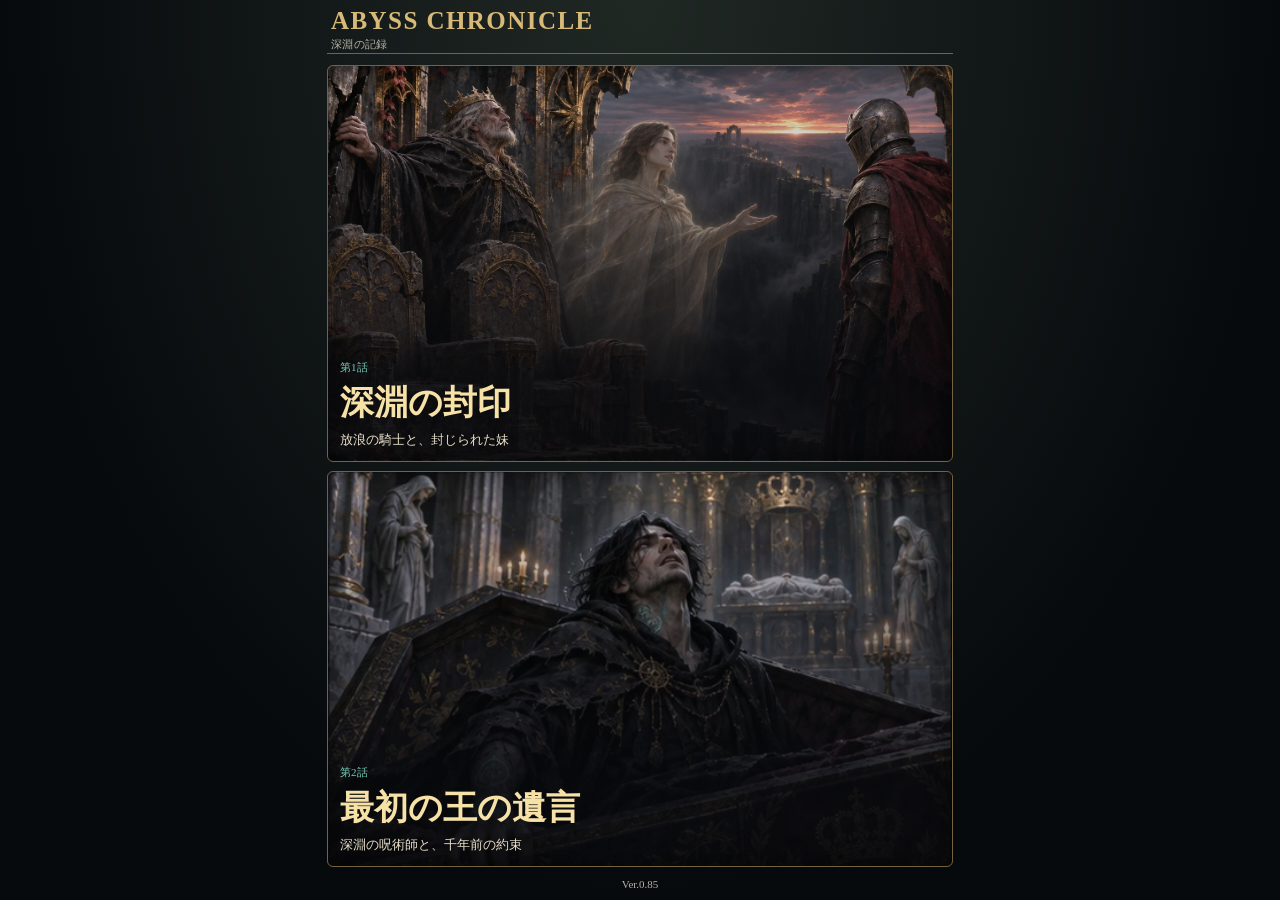
<file: index.html>
<!doctype html>
<html lang="ja">
<head>
<meta charset="utf-8">
<meta name="viewport" content="width=device-width,initial-scale=1,viewport-fit=cover">
<meta name="theme-color" content="#0b1019">
<title>ABYSS CHRONICLE — 深淵の記録</title>
<link rel="stylesheet" href="episode2/ui.css?v=070">
</head>
<body>
<div class="selector">
<header><div class="brand"><span>ABYSS CHRONICLE</span><small>深淵の記録</small></div></header>
<main class="selection" aria-label="話数選択">
<a class="episode-link one" href="episode1.html"><small>第1話</small><strong>深淵の封印</strong><span>放浪の騎士と、封じられた妹</span></a>
<a class="episode-link two" href="episode2/index.html"><small>第2話</small><strong>最初の王の遺言</strong><span>深淵の呪術師と、千年前の約束</span></a>
</main>
<footer>Ver.0.85</footer>
</div>
</body>
</html>
</file>
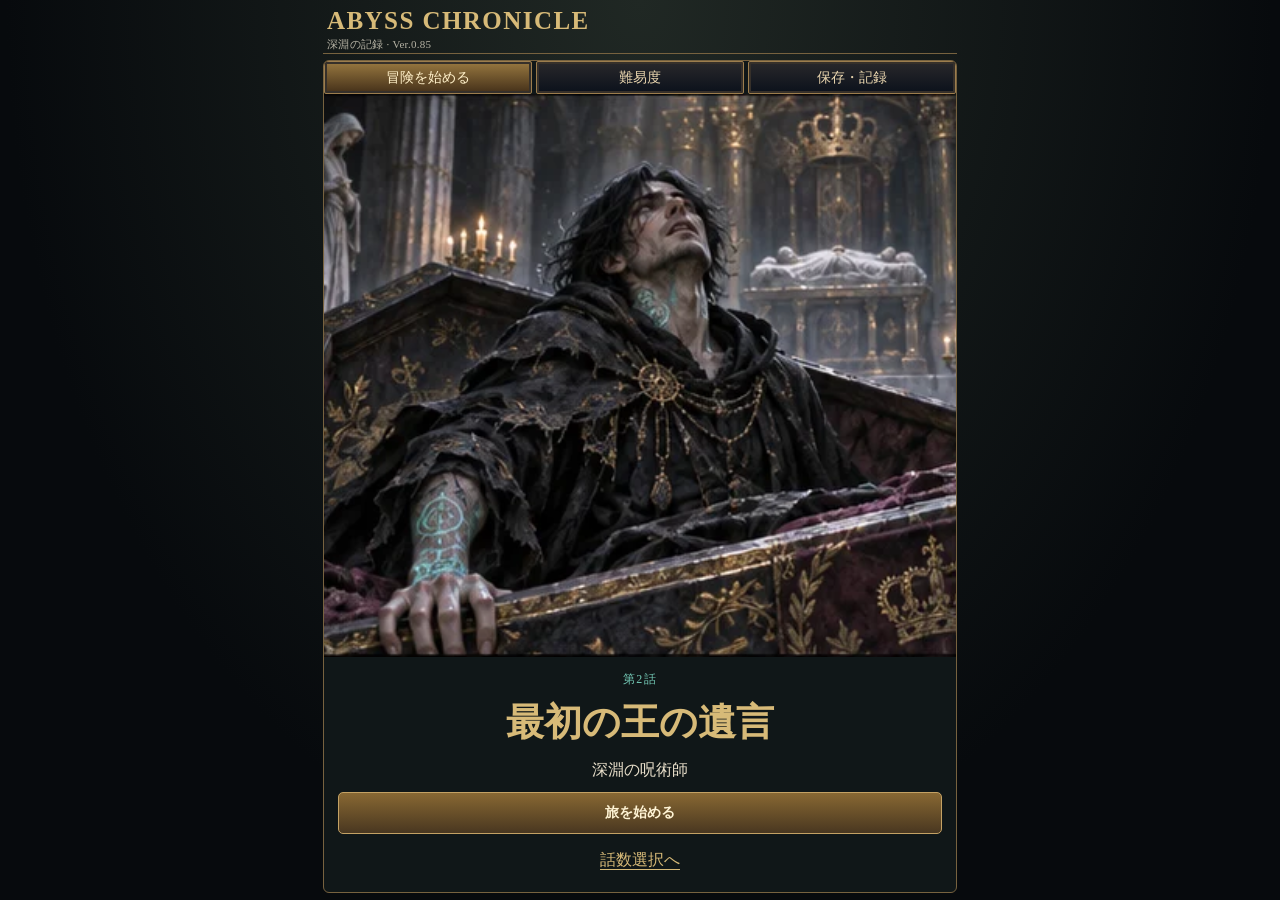
<file: episode2/index.html>
<!doctype html>
<html lang="ja">
<head>
<meta charset="utf-8">
<meta name="viewport" content="width=device-width,initial-scale=1,viewport-fit=cover">
<meta name="theme-color" content="#0b1019">
<title>第2話 最初の王の遺言 — ABYSS CHRONICLE</title>
<link rel="stylesheet" href="../style.css?v=066">
<link rel="stylesheet" href="ui.css?v=070">
<link rel="stylesheet" href="tap-only.css?v=073">
<link rel="stylesheet" href="episode-one-look.css?v=078">
<script defer src="tap-only.js?v=073"></script>
<script defer src="data.js?v=084"></script>
<script defer src="route.js?v=075"></script>
<script defer src="engine.js?v=085"></script>
<script defer src="app.js?v=085"></script>
</head>
<body class="episode-two"><div id="game"></div><noscript>遊ぶにはJavaScriptを有効にしてください。</noscript></body>
</html>
</file>
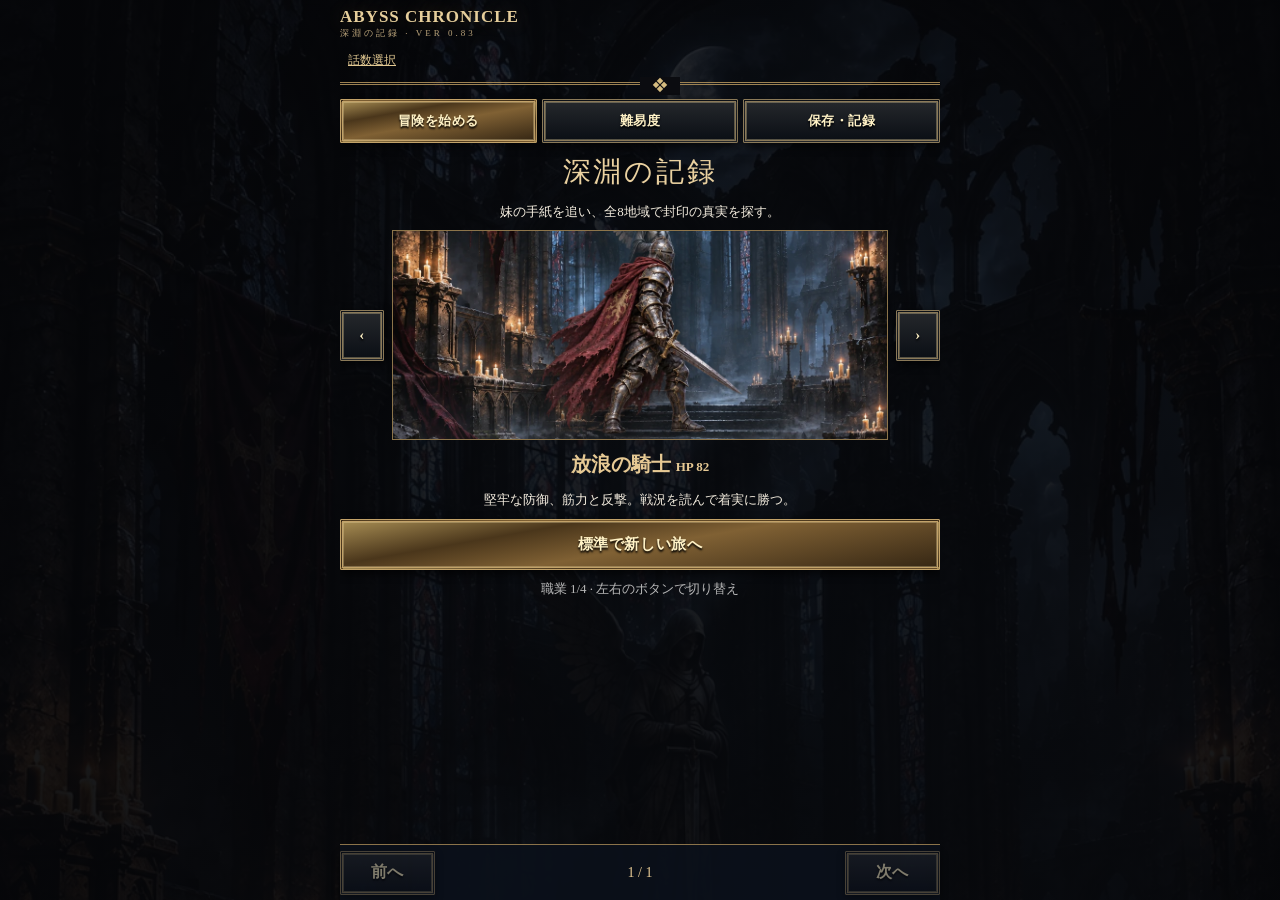
<file: episode1.html>
<!doctype html><html lang="ja"><head><meta charset="utf-8"><meta name="viewport" content="width=device-width, initial-scale=1, viewport-fit=cover"><meta name="theme-color" content="#0b1019"><title>ABYSS CHRONICLE — 深淵の記録</title><link rel="stylesheet" href="style.css?v=066"></head><body>
<div id="app"></div><script src="audio.js?v=062"></script><script src="game.js?v=083"></script><script src="episode-nav.js?v=070"></script></body></html>
</file>
<file: episode2/ui.css>
:root {
  color-scheme: dark;
  --ink:#e9e0cb; --muted:#b6b3a5; --gold:#d7ba78; --line:#77623f;
  --panel:#11191c; --back:#070a0d; --teal:#74cbb7;
  font-family:"Hiragino Mincho ProN","Yu Mincho",Georgia,serif;
}
* { box-sizing:border-box; }
body { margin:0; background:radial-gradient(ellipse at top,#202824,var(--back) 70%); color:var(--ink); }
a { color:var(--gold); text-underline-offset:4px; }
button,.button {
  background:linear-gradient(#212b2d,#111719); color:var(--ink);
  border:1px solid var(--line); border-radius:5px; padding:8px 10px;
  font:inherit; font-size:14px; min-height:42px; cursor:pointer; touch-action:manipulation;
}
button:focus-visible,a:focus-visible { outline:2px solid var(--teal); outline-offset:2px; }
button[aria-pressed=true] { border-color:var(--gold); box-shadow:inset 0 0 14px #bda16f29; }
button:disabled { opacity:.48; cursor:default; }
.button { display:grid; place-items:center; text-decoration:none; }
.primary { background:linear-gradient(#886833,#493720); border-color:#c4a264; color:#fff4d5; font-weight:700; }
h1,h2,p { margin:0; }
p { line-height:1.6; }
h1,h2,.brand { color:var(--gold); }
h1 { font-size:clamp(25px,7vw,38px); }
h2 { font-size:clamp(19px,5vw,26px); }
small { color:var(--muted); font-size:11px; }
.kicker { color:var(--teal); font-size:12px; letter-spacing:.12em; }
#game,.selector {
  width:min(100%,650px); margin:auto; height:100vh; height:100dvh;
  padding:calc(6px + env(safe-area-inset-top)) 8px calc(7px + env(safe-area-inset-bottom));
  display:flex; flex-direction:column; gap:6px; overflow:hidden;
}
header {
  display:flex; align-items:center; justify-content:space-between; gap:6px;
  min-height:44px; border-bottom:1px solid var(--line); padding:1px 4px;
}
.brand { display:grid; gap:2px; letter-spacing:.09em; }
.brand span { font-weight:700; font-size:clamp(14px,4.7vw,25px); }
.brand small { letter-spacing:.025em; }
header button { min-width:44px; min-height:38px; }
main { flex:1; min-height:0; display:flex; flex-direction:column; }
.status { display:grid; grid-template-columns:2fr 1fr; gap:6px; }
.stat {
  display:flex; align-items:center; gap:8px; min-width:0; padding:5px 7px;
  background:#101719; border:1px solid #594d37; border-radius:4px; font-size:12px;
}
.stat strong { white-space:nowrap; }
.stat meter { flex:1; width:20px; }
meter { height:9px; accent-color:#b75045; }
meter::-webkit-meter-bar { background:#322928; border:0; }
meter::-webkit-meter-optimum-value { background:linear-gradient(#d07e72,#8e332c); }
.home,.board,.battle { height:100%; min-height:0; }
.home { display:flex; flex-direction:column; border:1px solid var(--line); border-radius:6px; overflow:hidden; background:#101718; }
.hero-art,.illustration,.short-art,.arena-art,.map-art {
  background-image:var(--scene); background-size:cover; background-position:center;
}
.hero-art { flex:1; min-height:90px; background-position:center 38%; }
.home-body { display:grid; gap:9px; padding:14px; text-align:center; }
.home-body > a { display:block; padding:7px; }
.two { display:grid; grid-template-columns:1fr 1fr; gap:6px; }
.board {
  position:relative; display:flex; flex-direction:column; gap:8px; padding:9px;
  border:1px solid var(--line); border-radius:5px; background:#101719; overflow:hidden;
}
.story .illustration { min-height:90px; flex:1; border:1px solid var(--line); border-radius:4px; }
.story-text { display:grid; gap:6px; padding:6px 3px; }
.story-text p { font-size:clamp(13px,3.7vw,16px); }
.map-art { position:absolute; inset:0; opacity:.22; pointer-events:none; }
.map > :not(.map-art) { position:relative; }
.map-head { display:flex; justify-content:space-between; align-items:center; }
.map-head strong { color:var(--gold); }
.map-lines { flex:1; display:grid; grid-template-rows:repeat(5,1fr); gap:6px; min-height:0; }
.map-line { display:grid; grid-template-columns:20px repeat(3,minmax(0,1fr)); align-items:stretch; gap:4px; }
.map-line > span { align-self:center; text-align:center; font-size:11px; color:var(--muted); }
.map-line .point,.map-line button {
  display:flex; flex-direction:column; align-items:center; justify-content:center;
  border-radius:5px; background:#11181ada; border:1px solid #524934; color:#b9af96; min-height:0; padding:2px;
}
.map-line button { background:#33413b; color:#fff1cb; border-color:#c9ae75; font-size:13px; }
.map-line button small { color:#e6decc; font-size:10px; }
.map-line .visited { border-color:var(--teal); color:var(--teal); }
.hint { color:var(--muted); font-size:11px; line-height:1.35; }
.battle { display:grid; grid-template-rows:48px minmax(78px,1fr) 34px clamp(105px,23dvh,177px) minmax(67px,auto) 44px; gap:5px; }
.resources { display:grid; grid-template-columns:1fr 1.65fr .8fr; gap:5px; }
.resources > div { background:#111719; border:1px solid var(--line); border-radius:4px; text-align:center; padding:3px 4px; display:grid; align-content:center; }
.resources strong { color:var(--gold); }
.resources .gauge { background:#11201e; border-color:#507c6e; }
.gauge b { color:var(--teal); }
.gauge div { display:grid; grid-template-columns:repeat(6,1fr); gap:3px; padding:4px 2px 0; }
.gauge i { height:8px; border:1px solid #4e7268; background:#263630; border-radius:2px; }
.gauge i.filled { background:#6bc5af; box-shadow:0 0 8px #63dcb357; }
.arena { isolation:isolate; position:relative; border:1px solid var(--line); border-radius:4px; overflow:hidden; display:flex; flex-direction:column; justify-content:space-between; }
.arena-art { z-index:-1; position:absolute; inset:0; background-image:linear-gradient(#070e12aa,transparent 58%,#05090ce6),var(--scene); }
.enemies { display:flex; gap:4px; padding:4px; }
.enemy { flex:1; min-width:0; display:grid; gap:1px; text-align:left; background:#0b1015e8; padding:4px; font-size:12px; }
.enemy strong { overflow:hidden; text-overflow:ellipsis; white-space:nowrap; }
.enemy span { font-size:11px; white-space:nowrap; }
.enemy small { color:#f2bd99; }
.enemy meter { width:100%; }
.enemy[aria-pressed=true] { outline:1px solid var(--teal); border-color:var(--teal); }
.arena-foot { display:flex; align-items:center; justify-content:space-between; gap:4px; color:#eee1c8; padding:3px 6px; font-size:11px; }
.mini { min-height:25px; padding:2px 7px; font-size:11px; }
.hand-nav,.hand-nav div { display:flex; align-items:center; justify-content:space-between; gap:6px; font-size:12px; }
.hand-nav button { min-height:32px; min-width:35px; padding:0; font-size:22px; line-height:1; }
.hand { display:grid; grid-template-columns:repeat(4,minmax(0,1fr)); gap:4px; min-height:0; }
.tile {
  min-width:0; min-height:0; display:grid; grid-template-rows:33px minmax(21px,1fr) 30px 16px;
  padding:2px; gap:1px; position:relative; overflow:hidden; text-align:center;
  background:#182323; color:#f0e6cd; border-color:#8b7550;
}
.tile[aria-pressed=true] { border-color:#ffe1a1; outline:1px solid #ffe1a1; outline-offset:-2px; background:#353222; }
.tile-name { display:flex; align-items:center; justify-content:center; gap:3px; font-size:clamp(9px,2.7vw,13px); line-height:1.15; overflow-wrap:anywhere; overflow:hidden; }
.tile-name b { border-radius:50%; flex:0 0 15px; height:15px; line-height:15px; background:#6c5434; color:#fff6d8; }
.tile-art { display:block; min-height:0; background-image:url('../assets/card-art.webp'); background-size:300% 200%; border-radius:2px; }
.art-0 { background-position:0 0; }
.art-1 { background-position:50% 0; }
.art-2 { background-position:100% 0; }
.art-3 { background-position:50% 100%; }
.art-4 { background-position:100% 100%; }
.tile-effects { display:grid; place-items:center; font-size:clamp(8px,2.7vw,11px); line-height:1.08; overflow:hidden; }
.tile-type { color:#c8c4b4; font-size:10px; line-height:15px; border-top:1px solid #ffffff22; }
.tile.rare,.choice.rare { border-color:#c9a960; }
.tile.uncommon,.choice.uncommon { border-color:#649885; }
.card-info,.turn-row { display:grid; grid-template-columns:minmax(0,1fr) auto; align-items:center; gap:6px; }
.card-info { padding:5px 7px; border:1px solid var(--line); background:#121b1d; border-radius:4px; min-height:0; }
.card-info strong { font-size:13px; }
.card-info p { font-size:11px; line-height:1.2; margin:2px 0; overflow-wrap:anywhere; }
.card-info .primary { min-width:76px; }
.turn-row { grid-template-columns:auto 1fr; }
.turn-row small { line-height:1.3; }
.options { justify-content:center; }
.short-art { flex:1; min-height:75px; max-height:46%; border-radius:4px; }
.options > p { font-size:13px; }
.choices { display:grid; gap:5px; }
.choice,.entry { display:grid; gap:2px; text-align:left; font-size:13px; padding:6px 8px; }
.choice span { font-size:11px; }
.entry { border:1px solid #5f573f; border-radius:3px; background:#111b1b; }
.notice { color:#ffe4a9; font-size:12px; text-align:center; }
.shade { position:fixed; inset:0; background:#020506d9; display:grid; place-items:center; padding:10px; z-index:3; }
.dialog {
  position:relative; width:min(100%,500px); display:grid; gap:8px; max-height:calc(100% - 8px);
  border:1px solid var(--line); padding:14px; background:#142022; border-radius:5px; overflow:auto;
}
.dialog h2 { padding-right:68px; }
.dialog p,.logs { font-size:13px; }
.dialog .close { position:absolute; top:7px; right:7px; min-height:32px; }
.logs { margin:0; padding-left:22px; line-height:1.6; }
.page-row { display:flex; justify-content:space-between; align-items:center; }
.selector { padding-inline:12px; }
.selection { flex:1; min-height:0; display:grid; grid-template-rows:repeat(2,minmax(0,1fr)); gap:9px; padding:5px 0; }
.episode-link {
  display:flex; flex-direction:column; justify-content:flex-end; padding:12px; gap:5px;
  text-decoration:none; color:var(--ink); background-size:cover; background-position:center;
  border:1px solid var(--line); border-radius:6px; box-shadow:inset 0 0 24px #0009;
}
.episode-link.one { background-image:linear-gradient(transparent,#08090ce8 80%),url('../assets/story-king27.webp'); }
.episode-link.two { background-image:linear-gradient(transparent,#08090ce8 80%),url('assets/scene-1-0.webp'); }
.episode-link strong { font-size:clamp(19px,5.7vw,34px); color:#f6e1a7; }
.episode-link span { font-size:13px; }
.episode-link small { color:var(--teal); }
.selector footer { text-align:center; font-size:11px; color:var(--muted); padding-bottom:3px; }
@media(max-height:690px) {
  .battle { grid-template-rows:38px minmax(75px,1fr) 31px clamp(95px,21dvh,145px) minmax(58px,auto) 42px; }
  .resources > div { padding:1px 3px; }
  .tile { grid-template-rows:26px minmax(12px,1fr) 23px 14px; }
  .tile-type { line-height:12px; }
  .home-body { gap:5px; padding:8px; }
  .story-text { gap:3px; }
  .story-text p { line-height:1.45; }
}
</file>
<file: style.css>
:root{--bg:#0b1019;--panel:#151d29;--panel2:#1b2634;--line:#796746;--gold:#ddba74;--cream:#f5e9cf;--muted:#a6a7aa;--red:#cf6759;--green:#84c5a1;--blue:#7cb6db;--purple:#ac93e8}*{box-sizing:border-box}body{margin:0;min-height:100vh;background:radial-gradient(ellipse at top,#263044 0,#0b1019 58%);color:var(--cream);font-family:'Noto Serif JP',Georgia,serif}button{font:inherit;cursor:pointer}button:disabled{cursor:not-allowed;opacity:.38}.app{max-width:1150px;margin:0 auto;padding:14px 18px 65px}.top{display:flex;align-items:center;justify-content:space-between;gap:12px;border-bottom:1px solid #746544;padding:10px 2px 15px;margin-bottom:19px}.logo{font-family:Cinzel,Georgia,serif;font-weight:700;letter-spacing:3px;color:var(--gold);font-size:clamp(18px,4vw,26px);text-shadow:0 1px 18px #b18a4d55}.subtitle{font-size:10px;letter-spacing:3px;color:#b5a487}.hud{display:flex;gap:8px;align-items:center;flex-wrap:wrap}.chip{border:1px solid #675a42;background:#111821bf;color:var(--cream);padding:7px 11px;border-radius:5px;font-size:12px}.gold{color:var(--gold)}.panel{border:1px solid #6e5d40;background:linear-gradient(145deg,#1c2735ed,#101722f5);box-shadow:0 12px 35px #0007,inset 0 0 0 1px #fff1;border-radius:9px;padding:19px}.panel h2,.panel h3{color:var(--gold);font-weight:600;margin:0 0 12px}.title{font-size:clamp(24px,5vw,45px);letter-spacing:2px;text-align:center;color:var(--gold);margin:20px 0 10px}.intro{text-align:center;color:#bfc0bb;font-size:13px;line-height:2;max-width:580px;margin:0 auto 26px}.btn{background:linear-gradient(#765e3d,#45331e);border:1px solid #cfac6b;color:#fff4d4;border-radius:5px;padding:10px 16px;min-height:40px;box-shadow:inset 0 1px #f9dba333;font-weight:600}.btn:hover:not(:disabled){filter:brightness(1.15)}.btn.secondary{background:#263444;border-color:#63778c}.btn.danger{background:#492826;border-color:#a65b50}.btn.ghost{background:transparent;border-color:#665d4e;font-weight:400}.btn.small{padding:5px 10px;min-height:30px;font-size:12px}.btn.full{width:100%}.actions{display:flex;gap:8px;flex-wrap:wrap;margin-top:14px}.center{text-align:center}.muted{color:var(--muted)}.small{font-size:12px}.tiny{font-size:10px}.grid4{display:grid;grid-template-columns:repeat(4,1fr);gap:12px}.grid3{display:grid;grid-template-columns:repeat(3,1fr);gap:12px}.class-card{min-height:240px;text-align:center;cursor:pointer;transition:transform .15s,border-color .15s}.class-card:hover{transform:translateY(-3px);border-color:var(--gold)}.portrait{font-size:61px;filter:drop-shadow(0 4px 16px #c7a77c55);margin:10px}.tag{display:inline-block;font-size:10px;border:1px solid #7e6b4f;padding:2px 7px;color:#dec58b;border-radius:3px}.hero-bg{position:relative;overflow:hidden;background:radial-gradient(ellipse at 50% 10%,#3b4b5b 0%,transparent 45%),linear-gradient(160deg,#1d2c39,#0c131e 80%);min-height:275px}.hero-bg:before{content:'♜';font-size:260px;position:absolute;opacity:.06;left:42%;top:-55px}.map-top{display:grid;grid-template-columns:1fr auto;gap:12px;margin-bottom:14px}.route{max-width:780px;margin:0 auto;padding:18px 10px 28px;background:linear-gradient(#10182299,#1a2330aa);border:1px solid #534b3d;border-radius:10px}.map-row{display:flex;justify-content:space-around;align-items:center;min-height:85px;position:relative}.map-row:not(:last-child):after{content:'╱       │       ╲';font-size:24px;letter-spacing:12px;color:#76634b8f;position:absolute;top:65px;left:50%;transform:translateX(-50%);pointer-events:none;white-space:nowrap}.node{background:#182533;border:1px solid #7b6a4b;color:#e5d3b2;border-radius:8px;min-width:85px;min-height:61px;padding:9px 7px;display:flex;flex-direction:column;align-items:center;justify-content:center;gap:4px;position:relative;z-index:1}.node .emoji{font-size:23px}.node.done{background:#202820;color:#8e967e;opacity:.5}.node.active{border-color:#e6ba64;box-shadow:0 0 20px #e0ab5455}.node.locked{opacity:.35}.node.boss{background:linear-gradient(130deg,#352122,#261d2b)}.battle{position:relative;min-height:370px;background:radial-gradient(ellipse at 50% 20%,#40506255,transparent 55%),linear-gradient(0deg,#0d131b 6%,#1a2b3a 90%);border:1px solid #786344;border-radius:8px;overflow:hidden;padding:19px}.battle:before{content:'♜   ♜   ♜';font-size:clamp(80px,15vw,180px);position:absolute;inset:25px 0 0;text-align:center;color:#c5cfdb09;white-space:nowrap;pointer-events:none}.fighters{display:flex;justify-content:space-around;align-items:end;gap:18px;min-height:240px;position:relative}.fighter{text-align:center;width:43%;max-width:275px}.sprite{font-size:clamp(66px,15vw,128px);line-height:1.2;filter:drop-shadow(0 4px 20px #000b);user-select:none}.fighter.enemy{cursor:pointer;padding:6px;border:1px solid transparent;border-radius:8px}.fighter.enemy.selected{border-color:#d9b677;background:#d9b67713}.intent{display:inline-block;border:1px solid #a76d5d;background:#321c20dd;color:#f7ada1;border-radius:4px;font-size:11px;padding:5px 10px;margin:4px}.hp{height:18px;background:#0b1016;border:1px solid #66503d;border-radius:4px;overflow:hidden;position:relative;max-width:260px;margin:8px auto 0}.hp-fill{height:100%;background:linear-gradient(#d96f62,#913b38)}.hp span{position:absolute;inset:0;font-family:Arial,sans-serif;font-size:12px;font-weight:bold;text-shadow:0 1px 2px #000;text-align:center;line-height:16px}.statuses{min-height:23px;font-size:12px;color:#e2cfad;margin:5px 0}.meter{margin:15px 0 8px;display:flex;justify-content:space-between;align-items:center;gap:10px}.energy{color:#9cdbff;font-size:19px;font-weight:bold}.hand{display:flex;gap:9px;overflow-x:auto;overflow-y:hidden;padding:15px 3px 20px;scroll-snap-type:x proximity}.card{flex:0 0 145px;height:212px;padding:9px;border-radius:9px;position:relative;background:linear-gradient(#32455b,#172335);border:2px solid #6489a7;box-shadow:0 8px 13px #0008;display:flex;flex-direction:column;align-items:center;text-align:center;gap:7px;color:#f9f0dc}.card.attack{background:linear-gradient(#573b38,#2d1c25);border-color:#b36b5c}.card.skill{background:linear-gradient(#334961,#152b3b);border-color:#6f9dce}.card.power{background:linear-gradient(#53415f,#262134);border-color:#a48bc6}.card.curse{background:linear-gradient(#49414c,#211c23);border-color:#827583}.card .cost{position:absolute;top:-9px;left:-7px;background:#1b3555;border:2px solid #b5d5e8;border-radius:50%;height:29px;width:29px;line-height:25px;font:700 17px Arial;color:#fff}.card .card-icon{font-size:47px;margin:11px 0 2px;filter:drop-shadow(0 4px 7px #0008)}.card .name{font-size:13px;font-weight:700}.card .desc{font-size:11px;line-height:1.6;flex:1;display:flex;align-items:center;justify-content:center}.card .rarity{font-size:9px;letter-spacing:1px;color:#dfc694}.card.playable{cursor:pointer}.card.playable:hover{transform:translateY(-8px)}.card.unplayable{opacity:.48}.card.wide{flex:0 0 170px}.card.reward{cursor:pointer}.card.reward:hover{transform:translateY(-5px);box-shadow:0 4px 20px #dfb96b44}.log{font-size:11px;color:#b9b8ad;padding:10px;border:1px solid #554b3b;border-radius:5px;min-height:35px;line-height:1.6}.reward-grid{display:flex;gap:12px;justify-content:center;flex-wrap:wrap;margin:17px 0}.two-col{display:grid;grid-template-columns:1fr 1fr;gap:15px}.item{background:#121a26;border:1px solid #685741;padding:13px;border-radius:7px;margin:8px 0}.item strong{color:#e0c487}.statrow{display:flex;gap:8px;flex-wrap:wrap;margin:12px 0}.toast{padding:10px 14px;border-left:3px solid #c7a76b;background:#222d3b;font-size:12px;margin:12px 0}.footer{text-align:center;font-size:10px;color:#70747e;margin-top:35px}.scroll{max-height:400px;overflow:auto}.divider{border-top:1px solid #66583d;margin:16px 0}.choice{display:block;width:100%;text-align:left;border:1px solid #6d614e;background:#1b2634;color:#ead8b5;border-radius:6px;padding:15px;margin:10px 0}.choice:hover{border-color:var(--gold);background:#263649}.shop-grid{display:grid;grid-template-columns:repeat(3,minmax(0,1fr));gap:12px}.shop-tile{display:flex;flex-direction:column;align-items:center;gap:7px}.card-list{display:grid;grid-template-columns:repeat(auto-fill,minmax(230px,1fr));gap:7px}.card-list .item{margin:0;font-size:12px}.modal-cover{position:fixed;inset:0;background:#000b;display:flex;align-items:center;justify-content:center;z-index:5;padding:18px}.modal{max-width:710px;max-height:90vh;overflow:auto;width:100%}.mini{font-size:11px;color:#aaa}.warn{color:#e69c8b}.success{color:#8bd3ab}@media(max-width:720px){.app{padding:9px 9px 38px}.grid4{grid-template-columns:repeat(2,1fr)}.grid3{grid-template-columns:1fr}.class-card{min-height:210px}.map-top,.two-col{grid-template-columns:1fr}.panel{padding:12px}.top{gap:6px}.hud{gap:4px}.chip{padding:5px 7px;font-size:10px}.battle{min-height:285px;padding:8px}.fighters{min-height:205px;gap:5px}.sprite{font-size:70px}.node{min-width:72px;min-height:58px}.map-row:not(:last-child):after{letter-spacing:4px}.card{flex-basis:128px;height:190px}.card .card-icon{font-size:37px}.card .name{font-size:12px}.card .desc{font-size:10px}.shop-grid{grid-template-columns:repeat(2,minmax(0,1fr))}.logo{letter-spacing:1px;font-size:17px}.subtitle{font-size:9px}}/* v0.3: illustrated chapter scenes and a touch-first combat table. */
:root{--gold:#e4c58a;--cream:#f4eddf;--muted:#b8b8b8}body{font-family:-apple-system,BlinkMacSystemFont,'Hiragino Kaku Gothic ProN','Noto Sans JP',sans-serif;background:radial-gradient(ellipse at 20% 0,#243c4b 0,transparent 45%),#090e15}button,a,label{touch-action:manipulation}button:focus-visible,summary:focus-visible,[role=button]:focus-visible{outline:3px solid #c9e8ff;outline-offset:4px}button:disabled{opacity:.48}.top{align-items:flex-start}.hud .btn{min-height:44px}.logo{font-family:Georgia,serif}.scene-ash{--scene:#625541;--glow:#b88650}.scene-forest{--scene:#254c45;--glow:#7ca87b}.scene-abyss{--scene:#493567;--glow:#ad8ad0}.chapter{position:relative;isolation:isolate;overflow:hidden;padding:36px 32px;border:1px solid #b9a06e77;border-radius:16px;margin-bottom:20px;background:radial-gradient(circle at 83% 20%,var(--glow) 0,transparent 3%),radial-gradient(ellipse at 90% 0,var(--scene),transparent 65%),linear-gradient(120deg,#0a111df5,#111a2be0);box-shadow:0 18px 60px #0005}.chapter:before{content:'';position:absolute;z-index:-1;right:-3%;bottom:-10px;width:47%;height:100%;background:linear-gradient(90deg,transparent,#09121bcc),repeating-linear-gradient(90deg,#09111a 0 16%,transparent 16% 23%);clip-path:polygon(0 100%,0 60%,9% 60%,9% 33%,15% 12%,21% 33%,21% 54%,39% 54%,39% 25%,45% 0,51% 25%,51% 54%,70% 54%,70% 38%,76% 16%,82% 38%,82% 65%,100% 65%,100% 100%);opacity:.7}.chapter h1{font-family:'Hiragino Mincho ProN',Georgia,serif;font-size:clamp(28px,5vw,42px);font-weight:500;letter-spacing:.06em;margin:12px 0 20px;color:#f6e3b9}.chapter p{max-width:650px;font-size:15px;line-height:2.1;color:#ddd8cf;margin:0 0 20px}.eyebrow{color:var(--gold);font-size:11px;letter-spacing:.16em}.quest{font-size:13px;line-height:1.7;color:#ead2a5;border-top:1px solid #e4c58a33;padding-top:15px}.journey{display:flex;gap:4px;justify-content:space-between;margin:24px 0}.journey-step{flex:1;display:grid;justify-items:center;gap:7px;position:relative;color:#778293}.journey-step:before{content:'';height:1px;background:#485363;position:absolute;top:16px;left:0;right:0;z-index:-1}.journey-step span{width:34px;height:34px;border-radius:50%;border:1px solid #4a586a;background:#111925;display:grid;place-items:center;font-size:13px}.journey-step small{font-size:10px}.journey-step.current{color:#f5d391}.journey-step.current span{border-color:#e3bc77;box-shadow:0 0 20px #e3bc7740;background:#45351d}.journey-step.complete{color:#92c5b0}.section-label{display:flex;align-items:center;justify-content:space-between;gap:12px;margin-bottom:8px}.section-label h2{font-size:18px;color:#e6cf9f;font-weight:500}.section-label>span{font-size:11px;color:var(--muted)}.route-choices{display:grid;grid-template-columns:repeat(3,minmax(0,1fr));gap:12px}.route-choice{min-height:134px;border:1px solid #6c634f;background:linear-gradient(145deg,#273443,#131c28);border-radius:12px;color:#f2e6d3;display:flex;gap:14px;align-items:center;text-align:left;padding:20px}.route-choice:hover{border-color:#e5bf78;background:#2a3745}.route-choice small{display:block;font-size:12px;line-height:1.7;color:#b8c0c8;margin-top:9px}.route-icon{font-size:31px}.route-arrow{color:#e4c58a;margin-left:auto}.route-choice.boss,.route-choice.elite{border-color:#ac7766;background:linear-gradient(145deg,#422c34,#161d2c)}.future-route{margin-top:20px;padding:16px;border:1px solid #485365;border-radius:8px;font-size:13px;color:#aeb9c6;line-height:2}.future-route summary{cursor:pointer;min-height:30px}.event-receipt{display:flex;gap:14px;flex-wrap:wrap;padding:15px;border-left:3px solid #8db5a6;background:#182a29;font-size:13px;line-height:1.7}.event-receipt span{color:#bcd9cb}.event-choices{max-width:760px;margin:0 auto}.event-choices .choice{padding:22px;line-height:1.9}.battle{min-height:300px;isolation:isolate;background:radial-gradient(ellipse at 50% 10%,var(--scene),transparent 75%),linear-gradient(#131e2c,#080d17)}.battle:before{content:'';position:absolute;inset:30% -5% -1px;background:linear-gradient(transparent,#080d17 85%);clip-path:polygon(0 100%,0 40%,10% 40%,10% 0,17% 0,17% 45%,35% 45%,35% 10%,43% 10%,43% 60%,65% 60%,65% 0,73% 0,73% 40%,91% 40%,91% 15%,100% 15%,100% 100%);z-index:-1}.fighters{min-height:225px;align-items:center}.fighter{position:relative}.fighter.enemy{min-width:90px;max-width:230px;flex:1}.sprite{animation:float-idle 4s ease-in-out infinite;filter:drop-shadow(0 16px 15px #000b)}.fighter.enemy .sprite{animation-delay:-2s}.intent{font-size:13px;padding:8px 10px;border-radius:7px;background:#33232bed}.fighter.enemy.selected{border-color:#f2d18b;background:#e4c58a0c;box-shadow:inset 0 0 20px #f4d48a15}.hp{height:21px;border-radius:7px}.hp span{line-height:19px;font-size:13px}.hp-fill{transition:width .25s ease}.battle-feedback{position:absolute;z-index:2;inset:14px 10px auto;text-align:center;pointer-events:none;color:#ffe8b5;font-size:13px;animation:feedback .5s ease-out}.battle-feedback b{margin-left:8px;font-size:20px}.fx-attack .fx-target .sprite{animation:hit-shake .35s ease-out}.fx-guard .fighter:first-child .sprite{animation:guard-flash .5s ease-out}.fx-heal .fighter:first-child .sprite{animation:heal-flash .5s ease-out}.meter{position:sticky;top:0;z-index:3;background:#0c1525f5;border:1px solid #455568;border-radius:10px;padding:10px 12px;backdrop-filter:blur(12px)}.meter .btn{min-height:46px}.energy{font-size:17px}.hand{padding:20px 8px 18px;gap:12px;scroll-padding:8px}.card{flex-basis:156px;height:215px;border-radius:12px;transition:transform .15s,border-color .15s}.card .name{font-size:14px}.card .desc{font-size:12px;line-height:1.6}.card.card-selected{transform:translateY(-7px);outline:2px solid #f7d68b;outline-offset:3px;box-shadow:0 0 25px #eac57444}.card-dock{display:flex;align-items:center;gap:16px;justify-content:space-between;padding:14px;border:1px solid #a88d5f;border-radius:12px;background:#1b2737;min-height:86px}.card-dock>div{min-width:0}.card-dock strong{font-size:14px;color:#f6d99e}.card-dock small{display:block;font-size:12px;line-height:1.65;color:#c5d0d9;margin-top:5px}.card-dock .btn{flex-shrink:0;min-width:100px;min-height:48px}.pile-counts{margin:10px 0}.log{font-size:12px}.btn,.choice{border-radius:8px}.class-card{border-radius:16px}.intro{font-size:14px}.modal-cover{z-index:20}.modal p{line-height:1.9}.footer{margin-top:24px}.event-choices h2{font-size:18px}
@keyframes float-idle{0%,100%{transform:translateY(0)}50%{transform:translateY(-5px)}}@keyframes hit-shake{0%,100%{transform:translateX(0)}20%,60%{transform:translateX(7px);filter:brightness(2)}40%,80%{transform:translateX(-5px)}}@keyframes guard-flash{50%{filter:drop-shadow(0 0 24px #8cdbff) brightness(1.6)}}@keyframes heal-flash{50%{filter:drop-shadow(0 0 24px #88e6b0) brightness(1.5)}}@keyframes feedback{from{opacity:0;transform:translateY(10px)}to{opacity:1;transform:translateY(0)}}
@media(max-width:720px){.app{padding:12px 12px calc(25px + env(safe-area-inset-bottom))}.top{display:block;padding-bottom:12px;margin-bottom:16px}.hud{margin-top:12px;gap:6px}.hud .chip{font-size:12px;padding:8px}.hud .btn.small{font-size:12px;min-height:44px;padding:8px 11px}.chapter{padding:26px 20px;border-radius:14px}.chapter p{font-size:14px;line-height:2}.chapter h1{font-size:29px;margin-bottom:15px}.route-choices{grid-template-columns:1fr}.route-choice{min-height:94px;padding:17px}.route-choice small{margin-top:5px}.future-route{font-size:12px}.battle{min-height:238px;padding:12px 6px 4px}.fighters{min-height:206px;gap:5px}.fighter{width:38%}.sprite{font-size:60px}.fighter.enemy{min-width:0}.fighter b{font-size:12px}.intent{font-size:11px;padding:6px;white-space:normal;line-height:1.5}.statuses{font-size:12px}.hp span{font-size:12px}.meter{margin:12px 0 8px;top:0}.hand{padding-top:20px;padding-bottom:15px}.card{flex-basis:142px;height:200px;padding:10px}.card .name{font-size:13px}.card .desc{font-size:12px}.card .card-icon{font-size:37px;margin:4px 0}.card .rarity{font-size:8px}.card-dock{position:sticky;bottom:calc(8px + env(safe-area-inset-bottom));z-index:4;box-shadow:0 8px 25px #000b;background:#1b2939f5;backdrop-filter:blur(12px);padding:12px;gap:10px}.card-dock small{font-size:12px}.card-dock .btn{min-width:90px;padding:10px}.small{font-size:13px}.tiny{font-size:11px}.btn{min-height:46px}.modal-cover{padding:12px}.modal{max-height:calc(100dvh - 24px);padding:18px}.grid4{gap:10px}.class-card{padding:14px 9px;min-height:225px}.portrait{font-size:47px}.class-card h3{font-size:16px}.class-card .small{font-size:12px}.event-choices .choice{padding:18px;font-size:14px}.in-battle .top{margin-bottom:10px}.battle-feedback{font-size:11px;top:7px}.battle-feedback b{font-size:16px}}
@media(max-width:360px){.app{padding-left:8px;padding-right:8px}.hud{gap:4px}.hud .chip{font-size:11px}.energy{font-size:15px}.sprite{font-size:49px}.card{flex-basis:135px}.chapter h1{font-size:26px}}
@media(prefers-reduced-motion:reduce){*,*:before,*:after{animation:none!important;transition:none!important;scroll-behavior:auto!important}}
.story-status{display:flex;gap:10px;flex-wrap:wrap;align-items:center;padding:15px;margin:15px 0 20px;border:1px solid #88765066;border-radius:10px;background:#13202d}.story-status>span{padding:7px 12px;background:#233443;border-radius:6px;color:#d9ccad;font-size:13px}.story-status b{color:#ffe1a0;margin-left:6px}.story-status>small{font-size:12px;color:#a9b8c6;line-height:1.8}.branch-choices{max-width:800px;margin:0 auto}.branch-choices .choice{padding:22px}.branch-choices small{display:block;font-size:13px;color:#bbcbd9;line-height:1.9;margin-top:9px}.branch-choices b{font-size:17px;color:#f3d9a5}@media(max-width:720px){.story-status{gap:7px;padding:12px}.story-status>small{width:100%}.branch-choices .choice{padding:18px}.branch-choices b{font-size:16px}}
/* v0.5: real painted assets, gothic gold frames, parchment cards. */
body{background:linear-gradient(#050609d9,#050609ef),url('assets/cathedral.webp') center top/cover fixed;font-family:'Hiragino Mincho ProN','Yu Mincho',Georgia,serif}.app{max-width:1040px}.top{border-bottom:3px double #9d8252;position:relative}.top:after{content:'❖';position:absolute;bottom:-13px;left:50%;color:#d6bc80;background:#0b0c10;padding:0 12px}.logo{color:#e6ce9b;letter-spacing:.12em}.subtitle{color:#b9a279}.chip{border-radius:0;background:#090a0dd9;border-color:#8e774b}.hud .btn{border-radius:2px}.hp-chip{color:#e7b3a6}.panel{border-radius:2px;border:3px double #9b8054;background:linear-gradient(145deg,#121318f2,#07090cf5)}.btn{border-radius:1px;border:3px double #c2a269;background:linear-gradient(170deg,#a58b52 0,#4a361b 28%,#806134 52%,#362714 100%);box-shadow:inset 0 0 0 1px #ecd9a155,0 3px 10px #000b;color:#fff2c6;text-shadow:0 2px 2px #000;letter-spacing:.04em}.btn.secondary{background:linear-gradient(#24272b,#0b0f15);border-color:#8a7958}.class-card{position:relative;background:linear-gradient(#10101499,#080a10ed),url('assets/cathedral.webp') center/cover;border:3px double #9b8054;overflow:hidden;padding:18px 12px}.class-card h3{margin-top:10px}.class-illustration{height:210px;max-width:220px;margin:auto;position:relative}.painted-character{display:block;background-image:url('assets/characters.webp');background-repeat:no-repeat;background-size:400% 200%;width:100%;height:100%;filter:drop-shadow(0 12px 12px #0009);pointer-events:none}.art-0{background-position:0 0}.art-1{background-position:33.333333% 0}.art-2{background-position:66.666667% 0}.art-3{background-position:100% 0}.art-4{background-position:0 100%}.art-5{background-position:33.333333% 100%}.art-6{background-position:66.666667% 100%}.art-7{background-position:100% 100%}.combat-shell{border:1px solid #88744b;background:#080a0eea;box-shadow:0 0 0 4px #0009,0 0 0 5px #635437;margin-top:22px;padding-bottom:12px}.combat-caption{display:flex;justify-content:space-between;gap:8px;padding:12px 16px;border-bottom:3px double #7b6846;color:#d6c19a;font-size:12px;background:linear-gradient(#1e1a16,#080a0f)}.painted-battle{height:510px;position:relative;isolation:isolate;overflow:hidden;background:#0d1521 url('assets/cathedral.webp') center 54%/cover}.painted-battle.scene-forest{background-position:center 36%;box-shadow:inset 0 0 160px #063a2733}.painted-battle.scene-abyss{box-shadow:inset 0 0 160px #491b6355}.combat-vignette{position:absolute;inset:0;z-index:-1;box-shadow:inset 0 0 95px #000b;background:linear-gradient(#0005,transparent 30%,transparent 70%,#08090ddd)}.combat-health{position:absolute;top:18px;left:16px;right:16px;display:flex;gap:80px;justify-content:space-between;z-index:3;pointer-events:none}.health-panel{width:42%;max-width:340px;background:linear-gradient(90deg,#08080be8,#0b0c12aa);padding:10px 12px 7px;border-top:2px solid #b49b67;border-bottom:1px solid #8d7852;box-shadow:0 0 12px #000a}.health-panel strong{display:block;font-size:16px;font-weight:500;color:#f5e7cb;white-space:nowrap;overflow:hidden;text-overflow:ellipsis}.health-panel .hp{margin-top:7px;height:23px;border-radius:0;border:1px solid #b49a67;background:#1a1010}.health-panel .hp-fill{background:linear-gradient(#ba5143,#6d1919,#9b3d30)}.health-panel .hp span{line-height:21px;font-size:15px;font-family:Georgia,serif}.health-panel small{display:block;min-height:17px;font-size:11px;color:#e4cfab;margin-top:4px}.battle-energy{position:absolute;z-index:3;left:18px;top:130px;background:linear-gradient(115deg,#09090de8,#0b0c14bb);border:3px double #a08a58;padding:9px 14px;min-width:175px;box-shadow:0 8px 18px #0005}.battle-energy>span{display:block;font-size:13px;color:#e6ce95}.battle-energy>b{font-size:26px;color:#f8d57e;font-weight:400;margin-left:8px}.battle-energy>b>small{font-size:18px;color:#baa77c}.energy-orbs{display:inline-flex;gap:7px;margin-left:12px}.energy-orbs i{height:15px;width:15px;border-radius:50%;border:1px solid #9f8753;background:#2b2925}.energy-orbs .lit{background:radial-gradient(circle,#fff8c4 0,#f2c65c 25%,#b8770c 65%,#58421b 90%);box-shadow:0 0 10px #eebd4999}.enemy-intention{position:absolute;z-index:3;right:18px;top:130px;width:210px;border:3px double #a08a58;background:linear-gradient(#100d13eb,#301315e8);padding:11px;text-align:center;box-shadow:0 8px 18px #0005}.enemy-intention>span{display:block;font-size:12px;color:#dfc894;border-bottom:1px solid #a98b4b66;padding-bottom:6px}.enemy-intention>b{display:block;font-size:15px;color:#ed8f7e;line-height:1.7;margin-top:4px;font-weight:500}.enemy-intention.defend b{color:#9fc5e8}.enemy-intention.buff b{color:#edcf8b}.painted-actors{position:absolute;inset:175px 0 18px;display:flex;align-items:end;justify-content:space-between;z-index:1;pointer-events:none}.painted-hero{position:absolute;left:-1%;bottom:-16px;width:46%;height:auto;aspect-ratio:1;max-width:420px;z-index:2}.hero-body{animation:character-breathe 5s ease-in-out infinite}.painted-enemies{position:absolute;right:1%;bottom:8px;width:48%;display:flex;align-items:end;justify-content:center;gap:0;pointer-events:auto}.painted-enemy{position:relative;display:block;background:none;border:0;padding:0;color:#eee2c7;flex:1;min-width:0;aspect-ratio:1;max-width:380px;cursor:pointer;overflow:visible}.painted-enemy .painted-character{position:absolute;inset:0;animation:character-breathe 6s ease-in-out infinite;animation-delay:-2s}.painted-enemy.targeted .painted-character{filter:drop-shadow(0 5px 8px #000) drop-shadow(0 0 2px #d7b87099)}.painted-enemy.fallen{opacity:.18;filter:grayscale(1)}.painted-enemies.duo{right:0;width:54%;bottom:25px}.painted-enemies.duo .painted-enemy{max-width:250px}.enemy-name{position:absolute;bottom:-18px;left:0;right:0;font-size:12px;background:#090b12d9;border:1px solid #847048;padding:4px;white-space:nowrap;overflow:hidden;text-overflow:ellipsis}.target-mark{position:absolute;bottom:-40px;left:0;right:0;font-size:10px;color:#ccb677;text-shadow:0 2px 3px #000}.targeted .target-mark{color:#ffe1a0}.battle-ground{position:absolute;z-index:0;left:5%;right:5%;height:42px;bottom:10px;background:radial-gradient(ellipse,#c8c9bf22,transparent 70%)}.scene-floor-caption{position:absolute;bottom:5px;left:0;right:0;color:#c5b691;text-align:center;font-size:10px;text-shadow:0 1px 3px #000;z-index:4}.painted-battle .battle-feedback{top:220px;left:20%;right:20%;color:#ffebbf;background:#120f0bcc;border:1px solid #bb985a88;padding:10px;text-shadow:0 2px 2px #000}.hand-banner{display:flex;justify-content:space-between;align-items:center;margin:0 12px;padding:12px 5px 8px;border-top:3px double #a58a59;color:#d6c397;font-size:13px}.hand-banner small{font-size:11px;color:#b8af9d}.illustrated-hand{padding:20px 14px 20px;margin:0 5px;justify-content:center;gap:10px;overflow-x:auto;align-items:center}.illustrated-card{flex-basis:158px;width:158px;height:242px;padding:0 4px 5px;gap:0;background:linear-gradient(110deg,#806b48,#302719 6%,#c4a66c 8%,#8c764b 10%,#292115 13%,#51432d 85%,#ad925d 96%,#ead298)!important;border:2px solid #bfa169!important;border-radius:7px;box-shadow:inset 0 0 0 2px #352413,0 8px 13px #000c;overflow:visible;position:relative}.illustrated-card:after{content:'';position:absolute;inset:4px;pointer-events:none;border:1px solid #ead49a77;border-radius:3px}.illustrated-card .cost{height:32px;width:32px;font-family:Georgia,serif;font-size:23px;line-height:28px;top:-11px;left:-8px;background:radial-gradient(#65502d,#25190e);border:2px solid #dec58b;box-shadow:0 0 0 2px #3c2c14;text-shadow:0 2px 2px #000;z-index:3}.illustrated-card .name{height:32px;display:flex;align-items:center;justify-content:center;width:100%;font-size:13px;line-height:1.2;padding:2px 4px 2px 14px;background:linear-gradient(90deg,#12100b,#28221a,#11100c);color:#f8ebc8;text-shadow:0 1px 2px #000;border-bottom:1px solid #ad9054;z-index:1}.card-paint{display:block;width:100%;height:100px;flex-shrink:0;background-image:url('assets/card-art.webp');background-size:300% 200%;background-repeat:no-repeat;border-left:1px solid #c7ac73;border-right:1px solid #c7ac73}.card-paint-0{background-position:0 0}.card-paint-1{background-position:50% 0}.card-paint-2{background-position:100% 0}.card-paint-3{background-position:0 100%}.card-paint-4{background-position:50% 100%}.card-paint-5{background-position:100% 100%}.card-kind{display:block;width:100%;font-size:10px;color:#e5d3a4;background:linear-gradient(#473b25,#12120e);padding:3px 0;border-top:2px double #bea16a;border-bottom:2px double #bea16a}.illustrated-card .desc{display:flex;width:100%;padding:6px 7px;color:#221a10;background:radial-gradient(ellipse,#eadfc5,#bca987);font-size:12px;line-height:1.65;font-weight:600;flex:1;text-shadow:none}.illustrated-card .rarity{display:block;width:100%;font-size:8px;line-height:13px;color:#d7c196;background:#17130e;letter-spacing:.07em}.illustrated-card.unplayable{opacity:.55;filter:saturate(.55)}.illustrated-card.card-selected{transform:translateY(-8px);outline:2px solid #ffe09a;outline-offset:3px;box-shadow:0 0 22px #e3b84f66}.card-dock{margin:0 14px 12px;border:3px double #8d774c;border-radius:1px;background:linear-gradient(#1b1a18f5,#080a0ef5);min-height:74px}.combat-actions{display:flex;align-items:stretch;gap:8px;padding:0 14px 12px}.pile-box{display:grid;place-items:center;align-content:center;min-width:52px;border:1px solid #7f6b46;background:#0a0c10;padding:5px 8px;color:#cfbd98}.pile-box b{font-family:Georgia,serif;font-size:20px;font-weight:400}.pile-box span{font-size:10px}.turn-button{flex:1;min-height:68px;font-size:23px;letter-spacing:.1em;position:relative;border-width:4px;box-shadow:inset 0 0 0 2px #32210f,inset 0 0 24px #c19b4c44,0 4px 10px #000b;clip-path:polygon(6% 0,94% 0,100% 50%,94% 100%,6% 100%,0 50%)}.turn-button span{font-size:17px}.combat-shell>.log{margin:0 14px;border-color:#5e513b;font-size:11px;background:#0d1015}.reward-grid .illustrated-card{height:252px}.reward-grid .card-paint{height:112px}.in-battle .footer{font-size:10px;color:#9c8e75}.chapter{border:3px double #a28b5c;background:linear-gradient(90deg,#080a10f5,#0b0d17a8),url('assets/cathedral.webp') center 35%/cover}.chapter:before{display:none}.route-choice{border:3px double #8b7650;border-radius:2px;background:linear-gradient(145deg,#26231d,#0c1118)}.story-status{border-radius:1px;border:3px double #776745;background:#0c1118d9}.modal{border:3px double #bfa16a;border-radius:2px;background:#0b1019f8}.fx-attack .fx-target .painted-character{animation:painted-hit .35s ease-out}.fx-guard .hero-body{animation:guard-flash .5s ease-out}.fx-heal .hero-body{animation:heal-flash .5s ease-out}.fx-magic .hero-body{animation:guard-flash .5s ease-out}@keyframes character-breathe{0%,100%{transform:translateY(0)}50%{transform:translateY(-3px)}}@keyframes painted-hit{0%,100%{transform:translateX(0)}20%,60%{transform:translateX(6px);filter:brightness(1.6) drop-shadow(0 0 12px #c84a3d)}40%,80%{transform:translateX(-5px)}}
@media(max-width:720px){.app{padding:8px 8px calc(20px + env(safe-area-inset-bottom))}.top{margin-bottom:16px}.logo{font-size:19px}.hud{gap:5px}.hud .chip{padding:6px;font-size:11px}.hud .btn.small{min-height:40px;padding:5px 8px;font-size:11px}.class-illustration{height:170px;max-width:170px}.class-card{min-height:280px}.combat-shell{margin-top:12px}.combat-caption{font-size:10px;padding:9px}.painted-battle{height:440px;background-position:center 50%;background-size:auto 100%}.combat-health{top:12px;left:7px;right:7px;gap:14px}.health-panel{width:48%;padding:7px 6px 5px}.health-panel strong{font-size:12px}.health-panel .hp{height:20px;margin-top:5px}.health-panel .hp span{font-size:13px;line-height:18px}.health-panel small{font-size:10px}.battle-energy{left:8px;top:112px;min-width:132px;padding:7px 8px}.battle-energy>span{font-size:11px}.battle-energy>b{font-size:23px;margin-left:0}.battle-energy>b>small{font-size:16px}.energy-orbs{gap:5px;margin-left:7px}.energy-orbs i{height:11px;width:11px}.enemy-intention{right:8px;top:112px;width:155px;padding:8px}.enemy-intention>span{font-size:10px}.enemy-intention>b{font-size:12px}.painted-actors{inset:170px 0 22px}.painted-hero{left:-11%;bottom:4px;width:66%;max-width:none}.painted-enemies{right:-6%;bottom:26px;width:64%}.painted-enemy{max-width:none}.painted-enemies.duo{right:-3%;width:68%;bottom:48px}.painted-enemies.duo .painted-enemy{transform:scale(1.12);margin:0 -5px}.painted-enemies.duo .enemy-name{font-size:9px;bottom:-14px}.painted-enemies.duo .target-mark{font-size:8px;bottom:-32px}.enemy-name{font-size:10px;bottom:-12px;padding:3px}.target-mark{bottom:-30px;font-size:9px}.scene-floor-caption{bottom:6px;font-size:9px}.hand-banner{margin:0 7px;font-size:12px;padding-top:10px}.hand-banner small{font-size:9px}.illustrated-hand{justify-content:flex-start;margin:0;padding:17px 12px 15px;gap:9px;scroll-snap-type:x proximity}.illustrated-card{flex-basis:123px;width:123px;height:208px}.illustrated-card .name{font-size:12px;height:28px}.card-paint{height:81px}.illustrated-card .desc{font-size:11px;line-height:1.55;padding:5px}.illustrated-card .cost{height:28px;width:28px;line-height:24px;font-size:20px}.card-kind{font-size:9px;padding:2px 0}.illustrated-card .rarity{font-size:7px;line-height:12px}.card-dock{margin:0 8px 10px;bottom:calc(8px + env(safe-area-inset-bottom));padding:9px;min-height:73px;gap:8px}.card-dock .btn{min-width:83px;font-size:12px;padding:8px}.card-dock strong{font-size:13px}.card-dock small{font-size:11px}.combat-actions{padding:0 8px 10px;gap:5px}.pile-box{min-width:38px;padding:3px 5px}.pile-box b{font-size:17px}.pile-box span{font-size:9px}.turn-button{min-height:59px;font-size:19px;padding:10px 7px}.combat-shell>.log{margin:0 8px;font-size:10px;line-height:1.7}.painted-battle .battle-feedback{top:202px;left:13%;right:13%;font-size:12px}.painted-battle .battle-feedback b{font-size:20px}.reward-grid{gap:10px}.reward-grid .illustrated-card{height:215px;flex-basis:130px}.reward-grid .card-paint{height:86px}}
@media(max-width:360px){.painted-battle{height:400px}.painted-hero{width:67%;left:-12%;bottom:0}.painted-enemies{width:63%;right:-5%;bottom:20px}.enemy-intention{width:142px}.battle-energy{min-width:120px}.card-dock small{font-size:10px}.hand-banner small{font-size:8px}}
@media(prefers-reduced-motion:reduce){.painted-character{animation:none!important;transition:none!important}}

/* Ver.0.6 */
.art-8{background-image:url(assets/enemies-extra.webp);background-size:400% 200%;background-position:0.0% 0%;}
.card-paint-6{background-image:url(assets/card-art-extra.webp);background-size:400% 200%;background-position:0.0% 0%;}
.art-9{background-image:url(assets/enemies-extra.webp);background-size:400% 200%;background-position:33.333333333333336% 0%;}
.card-paint-7{background-image:url(assets/card-art-extra.webp);background-size:400% 200%;background-position:33.333333333333336% 0%;}
.art-10{background-image:url(assets/enemies-extra.webp);background-size:400% 200%;background-position:66.66666666666667% 0%;}
.card-paint-8{background-image:url(assets/card-art-extra.webp);background-size:400% 200%;background-position:66.66666666666667% 0%;}
.art-11{background-image:url(assets/enemies-extra.webp);background-size:400% 200%;background-position:100.0% 0%;}
.card-paint-9{background-image:url(assets/card-art-extra.webp);background-size:400% 200%;background-position:100.0% 0%;}
.art-12{background-image:url(assets/enemies-extra.webp);background-size:400% 200%;background-position:0.0% 100%;}
.card-paint-10{background-image:url(assets/card-art-extra.webp);background-size:400% 200%;background-position:0.0% 100%;}
.art-13{background-image:url(assets/enemies-extra.webp);background-size:400% 200%;background-position:33.333333333333336% 100%;}
.card-paint-11{background-image:url(assets/card-art-extra.webp);background-size:400% 200%;background-position:33.333333333333336% 100%;}
.art-14{background-image:url(assets/enemies-extra.webp);background-size:400% 200%;background-position:66.66666666666667% 100%;}
.card-paint-12{background-image:url(assets/card-art-extra.webp);background-size:400% 200%;background-position:66.66666666666667% 100%;}
.art-15{background-image:url(assets/enemies-extra.webp);background-size:400% 200%;background-position:100.0% 100%;}
.card-paint-13{background-image:url(assets/card-art-extra.webp);background-size:400% 200%;background-position:100.0% 100%;}
.party-banner,.support-controls{display:flex;gap:10px;flex-wrap:wrap;align-items:center;padding:12px;border:1px solid #6d5936;background:#121318;margin:8px 0}.support-controls span{flex:1;font-size:13px}.support-controls details{flex-basis:100%;font-size:13px;color:#d0c3a7}.party-banner .btn,.support-controls .btn{min-height:44px}.dock-turn{min-height:48px}.card-dock{z-index:15}.modal{max-height:85dvh;overflow:auto}.btn,.choice,.route-choice{touch-action:manipulation}.hand{overscroll-behavior-x:contain}button:focus-visible,summary:focus-visible{outline:3px solid #ffd676;outline-offset:3px}@media(max-width:720px){.in-battle .painted-battle{height:350px;min-height:350px}.in-battle .card-dock{position:sticky;bottom:0;display:grid;grid-template-columns:1fr 1fr;padding:10px 10px calc(10px + env(safe-area-inset-bottom));background:#111217;box-shadow:0 -5px 20px #000}.card-dock>div{grid-column:1/-1}.card-dock .btn{font-size:15px;padding:10px 6px;min-height:48px}.support-controls{padding:8px}.party-banner{font-size:13px}.combat-actions{margin:6px 0}.illustrated-hand{scroll-snap-type:x proximity}.illustrated-card{scroll-snap-align:start}.enemy-intention b{font-size:14px}}@media(prefers-reduced-motion:reduce){*,*::before,*::after{animation:none!important;transition:none!important;scroll-behavior:auto!important}}

/* Ver.0.7 battle feedback; all decoration ignores pointer input. */
.av-options{display:grid;gap:14px;margin:20px 0}.av-options label{display:flex;gap:12px;align-items:center;min-height:44px;padding:10px;border:1px solid #655939;background:#171b24}.av-options input[type=checkbox]{width:22px;height:22px;accent-color:#d2ad66}.av-options input[type=range]{flex:1;min-width:90px;accent-color:#d2ad66}.spell-trace{position:absolute;inset:0;pointer-events:none;z-index:4;overflow:hidden}.spell-trace i{position:absolute;display:block;opacity:0}.trace-attack i{left:58%;top:43%;width:32%;height:3px;background:linear-gradient(90deg,transparent,#fff5cb,#ff9b57,transparent);box-shadow:0 0 18px #ff9b57;transform:rotate(-35deg);animation:sword-trace .42s ease-out}.trace-attack i:nth-child(2){top:50%;animation-delay:.08s}.trace-attack i:nth-child(3){top:56%;animation-delay:.14s}.fx-attack .hero-body{animation:hero-strike .38s ease-out}.fx-enemy .hero-body{animation:hero-impact .4s ease-out}.trace-enemy{animation:damage-shade .4s ease-out}.trace-guard i{left:10%;top:28%;width:27%;height:58%;border:3px solid #a3daff;border-radius:50%;box-shadow:0 0 35px #80ccff,inset 0 0 30px #80ccff66;animation:shield-ring .55s ease-out}.trace-heal i,.trace-magic i{left:17%;top:58%;width:10px;height:10px;border-radius:50%;background:#a9ffd3;box-shadow:0 0 22px #8affb5;animation:healing-motes .7s ease-out}.trace-heal i:nth-child(2),.trace-magic i:nth-child(2){left:27%;animation-delay:.12s}.trace-heal i:nth-child(3),.trace-magic i:nth-child(3){left:34%;animation-delay:.23s}.trace-magic i{background:#d6aaff;box-shadow:0 0 25px #a26eff}.fx-enemy .battle-feedback{border-color:#d47c6b;color:#ffb2a6}.fx-heal .battle-feedback{border-color:#7fccae;color:#b9ffdc}.battle-feedback{pointer-events:none;animation:feedback-rise .65s ease-out both}.app>.panel.center,.app>.chapter{animation:scene-arrive .45s ease-out}
@keyframes sword-trace{0%{opacity:0;translate:-18px 25px;scale:.3 1}25%{opacity:1}100%{opacity:0;translate:22px -25px;scale:1.3 1}}
@keyframes hero-strike{0%,100%{transform:translateX(0)}40%{transform:translateX(16px) rotate(2deg)}}
@keyframes hero-impact{0%,100%{transform:translateX(0)}25%,65%{transform:translateX(-9px);filter:brightness(1.6) sepia(.5)}45%,85%{transform:translateX(4px)}}
@keyframes damage-shade{0%,100%{background:transparent}35%{background:#9c251c33}}
@keyframes shield-ring{0%{opacity:0;scale:.75}35%{opacity:.85}100%{opacity:0;scale:1.12}}
@keyframes healing-motes{0%{opacity:0;translate:0 25px}25%{opacity:1}100%{opacity:0;translate:0 -100px;scale:.3}}
@keyframes feedback-rise{0%{opacity:0;translate:0 12px}25%,100%{opacity:1;translate:0 0}}
@keyframes scene-arrive{from{opacity:.5;translate:0 8px}to{opacity:1;translate:0 0}}
.still-effects *,.still-effects *::before,.still-effects *::after{animation:none!important;transition:none!important}.still-effects .spell-trace{display:none}
@media(prefers-reduced-motion:reduce){.spell-trace{display:none}}

#native-audio-test{display:block;width:100%;margin:12px 0;min-height:44px}

.scene-stars{--scene:#182344;--glow:#a3c9ff}.chapter.scene-stars{background:linear-gradient(90deg,#080e22ef,#0b1020b0),url(assets/cathedral.webp) center 20%/cover}.difficulty-selected{outline:2px solid #e5bd72;background:#352e22!important}.choice small{display:block;margin-top:9px;line-height:1.7}

/* Ver.0.9 campaign hub and connected region route map */
.region-grid{display:grid;grid-template-columns:repeat(2,minmax(0,1fr));gap:14px;margin:18px 0}.region-card{padding:24px;text-align:left;border:2px solid #685b42;background:linear-gradient(125deg,#24272b,#0a1019);color:#f1e1bc;min-height:180px}.region-card.cleared{border-color:#92b6a3}.region-card h3{font-size:23px;font-weight:400}.region-card p,.region-card small{line-height:1.8}.route-heading{padding:22px;border:1px solid #8d7750;background:#111725;margin-bottom:18px}.route-heading h1{font-size:30px;font-weight:400;color:#f1dba9;margin:12px 0}.route-heading p,.route-heading details{font-size:13px;line-height:1.8}.route-heading details{color:#bcb9b0}.route-legend{display:flex;gap:12px;flex-wrap:wrap;font-size:11px;color:#e4cfaa;padding:10px}.route-map{height:624px;position:relative;border:1px solid #675b42;background:radial-gradient(ellipse at top,#24334488,transparent 70%),#0b111c;margin-bottom:18px;overflow:hidden}.route-map svg{position:absolute;inset:0;width:100%;height:100%}.route-map line{stroke:#58606b;stroke-width:1.5;vector-effect:non-scaling-stroke}.route-map line.trail-done{stroke:#d8bb76;stroke-width:4}.route-map line.trail-next{stroke:#b39358;stroke-width:2}.route-map-row{position:absolute;left:0;right:0;height:0}.route-step-label{position:absolute;left:4px;top:-38px;color:#a49d8b;font-size:10px}.route-map-node{position:absolute;translate:-50% -50%;width:108px;min-height:65px;padding:5px;border:1px solid #69717e;border-radius:8px;background:#141e2b;color:#d4dbe1;display:grid;justify-items:center;gap:3px;touch-action:manipulation}.route-map-node span{font-size:21px}.route-map-node b{font-size:12px;font-weight:500}.route-map-node small{font-size:8px}.route-map-node.available{border:2px solid #f6ce7c;background:#493a22;box-shadow:0 0 14px #d9ac5033}.route-map-node.taken{border-color:#b5cdbf;background:#1d332f}.route-map-node.missed{opacity:.35}.route-current .route-choice{min-height:125px;padding:14px}.route-current h2{margin-top:0}.route-current .route-choice small{font-size:11px}@media(max-width:720px){.region-grid{grid-template-columns:1fr}.region-card{min-height:150px;padding:18px}.route-heading{padding:15px}.route-heading h1{font-size:25px}.route-map-node{width:86px;min-height:62px}.route-map-node b{font-size:11px}.route-map-node small{font-size:7px}.route-map{height:624px}.route-legend{font-size:10px;gap:8px}.route-current{padding:12px}.route-current .route-choices{grid-template-columns:1fr}.route-current .route-choice{min-height:88px}.section-label .btn{font-size:12px;min-height:44px}}

.scene-harbor{--scene:#173c45;--glow:#a8c2bc}.catalog-controls{display:flex;gap:12px;align-items:center;flex-wrap:wrap;margin:16px 0}.catalog-controls select{padding:12px;background:#151e2b;color:#eee1bf;border:1px solid #95815a;min-height:44px}.catalog-grid{display:grid;grid-template-columns:repeat(2,minmax(0,1fr));gap:10px}.catalog-grid .item{margin:0;border:1px solid #655d4a;padding:12px}.catalog-grid p{font-size:12px;line-height:1.7}@media(max-width:720px){.catalog-grid{grid-template-columns:1fr}}

/* Rarity is readable by both color and Japanese labels. */
.rarity-common{--rarity-ink:#c4ced8;--rarity-bg:#28313a}.rarity-uncommon{--rarity-ink:#80c5ff;--rarity-bg:#153756}.rarity-rare{--rarity-ink:#d6a0ff;--rarity-bg:#482268}.illustrated-card.rarity-common,.illustrated-card.rarity-uncommon,.illustrated-card.rarity-rare{border-color:var(--rarity-ink);box-shadow:0 0 0 1px var(--rarity-ink),0 6px 14px #0009}.illustrated-card.rarity-rare{box-shadow:0 0 0 1px var(--rarity-ink),0 0 20px #a949d04d,0 6px 14px #0009}.illustrated-card .rarity{background:var(--rarity-bg);color:var(--rarity-ink);border-top:1px solid var(--rarity-ink);font-weight:700;font-size:10px;letter-spacing:.02em}.catalog-grid .item{border-color:var(--rarity-ink,#655d4a)}.catalog-grid .item .gold{color:var(--rarity-ink,#e4c58a)}.boss-source{display:block;margin-top:10px;color:#dbb2ff;line-height:1.6}.rate-note{border:1px solid #73634c;background:#111b29;padding:12px;margin:15px 0;font-size:12px;line-height:1.7}.rate-note p{margin:5px 0}.rate-note small{color:#b9c0c9}@media(max-width:720px){.illustrated-card .rarity{font-size:9px;line-height:14px}.rate-note{font-size:11px;text-align:left}}

.shop-tile.rarity-common,.shop-tile.rarity-uncommon,.shop-tile.rarity-rare{border-color:var(--rarity-ink)}

/* v0.12: readable formations and every enemy intention */
.enemy-overview{padding:12px;background:#10151de8;border:1px solid #8c7445;border-radius:8px;margin:8px 0;color:#eee3ce}.formation-heading{display:flex;justify-content:space-between;gap:8px;flex-wrap:wrap;margin-bottom:8px}.formation-heading small{font-size:10px}.enemy-roster{display:grid;grid-template-columns:repeat(3,minmax(0,1fr));gap:6px}.enemy-roster:has(> :last-child:nth-child(2)){grid-template-columns:repeat(2,minmax(0,1fr))}.enemy-status{min-width:0;text-align:left;border:1px solid #605847;background:#1b1b22;color:#eadfc9;padding:9px;border-radius:5px;font:inherit;cursor:pointer}.enemy-status>*{display:block;overflow-wrap:anywhere}.enemy-status strong{font-size:13px}.enemy-status span,.enemy-status small{font-size:11px}.enemy-status b{color:#ffc8a4;font-size:12px;margin-top:5px}.enemy-status.selected{border-color:#f3cf72;box-shadow:inset 0 0 0 1px #c39d50}.enemy-status.defeated{opacity:.45}.enemy-overview>small{display:block;margin-top:8px;font-size:11px}.painted-enemies.trio{display:flex;width:65%;right:0;gap:0}.painted-enemies.trio .painted-enemy{width:33.33%;min-width:0;flex:1;transform:scale(1);margin:0}.painted-enemies.trio .enemy-name{font-size:11px;white-space:normal}.painted-enemies.trio .target-mark{font-size:9px}
@media(max-width:720px){.painted-enemies.duo{width:67%;right:0;bottom:35px}.painted-enemies.duo .painted-enemy{min-width:0;width:50%;margin:0;transform:scale(1)}.painted-enemies.trio{width:75%;bottom:35px;right:0}.painted-enemies.trio .enemy-name{font-size:10px}.painted-enemies.trio .target-mark{font-size:8px}.enemy-status{padding:7px 5px;min-height:100px}.enemy-status strong{font-size:12px}.enemy-status b{font-size:11px}.formation-heading{font-size:12px}.enemy-roster{gap:4px}.enemy-overview{padding:8px}.painted-enemies.trio .enemy-body{transform:scale(1.1)}}

/* Keep the touched card in view; snapping on replaced nodes can jump to card one. */
.in-battle .illustrated-hand{scroll-snap-type:none;overflow-anchor:none;scroll-behavior:auto}

.enemy-status .enemy-role{display:inline-block;border:1px solid #937852;border-radius:3px;padding:1px 5px;color:#f2dba6;margin:4px 0}.enemy-status .role-healer{color:#a6e4b8}.enemy-status .role-caster{color:#cebbff}.synergy-note{display:block;font-size:12px;color:#efd174;font-style:normal;margin-top:5px}.illustrated-card .desc{font-size:11px}@media(max-width:720px){.illustrated-card .desc{font-size:10px;line-height:1.4}.synergy-note{font-size:11px}}

.boss-mechanic{border:1px solid #b28a50;background:#251821;padding:12px;margin:8px 0;border-radius:6px;font-size:13px}.boss-mechanic p{margin:6px 0;line-height:1.6}.boss-part-art{height:150px;display:grid;place-items:center;font-size:100px;color:#9bdcf0;text-shadow:0 0 20px #8a79ff;background:radial-gradient(ellipse,#5269ad55,transparent 65%)}.comparison-grid{display:grid;grid-template-columns:1fr 1fr;gap:12px}.deck-controls{display:flex;gap:12px;flex-wrap:wrap}.deck-controls label{display:flex;align-items:center;gap:6px}.deck-controls select,.comparison-grid select{background:#19232d;color:#f6dfac;border:1px solid #8b754b;padding:9px;max-width:100%;min-height:44px}.comparison-grid .panel{min-width:0}.card-list .item{margin-bottom:8px;padding:12px}.card-list .item p{line-height:1.6;margin:6px 0}@media(max-width:720px){.comparison-grid{grid-template-columns:1fr}.boss-mechanic{font-size:12px}.deck-controls{gap:8px}.boss-part-art{height:100px;font-size:65px}}

.card-advice{padding:10px;margin:6px 0 14px;border:1px solid #746342;border-radius:8px;text-align:left;background:#111b27}.card-advice p{font-size:13px;line-height:1.6;margin:5px 0}.card-advice b{color:#e8ce8a}.reward-grid>section{min-width:0}

.scene-frost{background-color:#172c3b}.scene-frost::before{filter:hue-rotate(15deg) saturate(.65) brightness(1.12)}.scene-archive{background-color:#281f38}.scene-archive::before{filter:hue-rotate(40deg) saturate(.8)}.scene-dawn{background-color:#392e26}.scene-dawn::before{filter:sepia(.5) saturate(.9) brightness(1.15)}

.contract-receipt{text-align:left}.reward-amount{font-size:28px;color:#efd38e;font-weight:bold}

.novel-cover{z-index:1000}.novel-scene{width:min(680px,94vw);text-align:left}.novel-question{color:#e5ce9c;border-bottom:1px solid #6b5737;padding-bottom:14px}.novel-line{font-size:18px;line-height:2;white-space:pre-wrap;min-height:180px}.novel-scene .actions{display:flex;flex-wrap:wrap;gap:8px}@media(max-width:600px){.novel-line{font-size:16px;line-height:1.9;min-height:210px}.novel-scene .btn{min-height:46px}}

.story-figure{margin:12px 0 20px}.story-illustration{width:100%;aspect-ratio:1/1;background-image:url('assets/story-atlas23.webp');background-size:400% 200%;background-repeat:no-repeat;border:1px solid #8d7951;border-radius:8px}.story-figure figcaption{font-size:12px;color:#b6ad9d;margin-top:6px}.story-illustration-0{background-position:0% 0%}.story-illustration-1{background-position:33.333333% 0%}.story-illustration-2{background-position:66.666667% 0%}.story-illustration-3{background-position:100% 0%}.story-illustration-4{background-position:0% 100%}.story-illustration-5{background-position:33.333333% 100%}.story-illustration-6{background-position:66.666667% 100%}.story-illustration-7{background-position:100% 100%}.novel-line{min-height:110px}.novel-scene{max-height:92vh;overflow:auto}@media(max-width:600px){.novel-line{min-height:110px}.story-figure{margin:10px 0 14px}}

.novel-scene .story-figure{width:min(100%,300px);margin-left:auto;margin-right:auto}.novel-scene .actions{position:sticky;bottom:0;background:#161512;padding:10px 0;border-top:1px solid #5a482e;z-index:1}

.story-wide24 img{display:block;width:100%;height:auto;aspect-ratio:16/9;object-fit:contain;border:1px solid #8d7951;border-radius:8px}.novel-scene .story-wide24{width:100%;max-width:560px}.story-enlarge24 summary{padding:8px 0;color:#d9bd80;cursor:pointer}.story-enlarge24[open]{position:relative}.novel-scene .story-wide24 img{max-height:35vh}.story-enlarge24[open] img{max-height:none!important}.story-wide24 figcaption{line-height:1.6}

.letter-paper26{padding:18px;border-left:3px solid #97794a;background:linear-gradient(135deg,#2b261d,#171b22);line-height:2}.letter-journal26 details{margin:10px 0}.letter-journal26 summary{cursor:pointer;color:#d9bf88;padding:8px 0}

.companion-talk28{max-width:680px;line-height:1.95}.companion-talk28 p{margin:14px 0}.chapter>.story-wide24{max-width:560px;margin:14px auto}.chapter>.story-wide24 img{max-height:38vh}.modal .story-wide24{max-width:560px;margin-left:auto;margin-right:auto}

.dragon-journal31 details{margin:14px 0}.dragon-journal31 summary{cursor:pointer;color:#d7bd86;padding:8px 0}.dragon-journal31 p{line-height:1.95}

/* Story reading rhythm and touch targets, scoped away from cards and combat. */
.story-reader35 p,.companion-camp33 p,.sister-journal34 p,.interlude-journal32 p,.dragon-journal31 p{line-height:1.95;overflow-wrap:anywhere}.story-reader35 summary,.companion-camp33 summary,.sister-journal34 summary,.interlude-journal32 summary,.dragon-journal31 summary{min-height:44px;padding-top:10px;padding-bottom:10px;cursor:pointer;line-height:1.6}.story-reader35>.panel{margin-top:14px}@media(max-width:600px){.story-reader35 p,.companion-camp33 p,.sister-journal34 p,.interlude-journal32 p,.dragon-journal31 p{font-size:16px;line-height:1.95}}
/* Ver.0.45: a parchment expedition chart, read from bottom to top. */
.parchment-scroll45{max-height:660px;overflow-y:auto;overscroll-behavior:contain;border:1px solid #957a4c;border-radius:12px;background:#c4a775;scrollbar-color:#8f714b #c4a775;margin-bottom:8px}.route-map.parchment45{margin:0;border:0;border-radius:10px;overflow:hidden;background:radial-gradient(ellipse at 15% 20%,#efdbab55,transparent 60%),repeating-linear-gradient(17deg,#98774309 0 1px,transparent 1px 7px),#c7ac7d;box-shadow:inset 0 0 55px #62452666}.parchment45 svg path{fill:none;stroke:#746043;stroke-width:1.4;stroke-dasharray:4 7;opacity:.65;vector-effect:non-scaling-stroke}.parchment45 svg path.trail-done{stroke:#276565;stroke-width:3;stroke-dasharray:none;opacity:1}.parchment45 svg path.trail-next{stroke:#3c372b;stroke-width:2;opacity:1}.parchment45 .route-map-node{width:54px;min-height:48px;gap:1px;border:1px solid transparent;border-radius:50%;background:#d3ba8cbb;color:#352b20;padding:3px;box-shadow:none}.parchment45 .route-map-node span{font-size:23px;line-height:1.2}.parchment45 .route-map-node b{font-size:9px;white-space:nowrap;font-weight:700}.parchment45 .route-map-node.available{outline:2px solid #374e4d;background:#f6dfa8;border-color:#f8e8bd;box-shadow:0 0 0 5px #fff4cb77}.parchment45 .route-map-node.taken{background:#7baba0;border:1px solid #305650;color:#163b34}.parchment45 .route-map-node.missed{opacity:.28}.parchment45 .route-map-node.boss{width:70px;min-height:58px;border:2px solid #6c3329;background:#dbb78a}.parchment45 .route-step-label{color:#634c2e;left:8px;top:-33px;font-size:11px}.route-legend .btn{margin-left:auto}.route-balance-note{line-height:1.8}.shop-tile small{display:block;margin:8px 0}.shop-tile .btn{margin-top:auto}@media(max-width:720px){.parchment-scroll45{max-height:570px}.parchment45 .route-map-node{width:46px;min-height:46px}.parchment45 .route-map-node b{font-size:8px}.parchment45 .route-map-node span{font-size:22px}.parchment45 .route-map-node.boss{width:62px}.route-legend{font-size:10px}}

.shop-card-title47{display:flex;align-items:flex-start;justify-content:space-between;gap:12px;flex-wrap:wrap}.shop-card-title47>b{flex:1;min-width:110px;font-size:18px;line-height:1.5}.shop-cost47{display:inline-flex;align-items:center;gap:5px;white-space:nowrap;border:1px solid #c6a36b;border-radius:8px;padding:7px 10px;background:#293b53;color:#f4e5bc;font-size:12px;line-height:1.2}.shop-cost47 strong{font-size:25px;color:#fff1c4;font-variant-numeric:tabular-nums}

/* Ver.0.51: portrait battle viewport. Detail screens and cards page on taps. */
body:has(.battle51){overflow:hidden;background:#070a10}.app.in-battle:has(.battle51){height:100vh;height:100dvh;max-width:560px;width:100%;padding:0;margin:auto;overflow:hidden}.app.in-battle:has(.battle51)>.top,.app.in-battle:has(.battle51)>.footer{display:none}.battle51{height:100%;display:grid;grid-template-rows:42px 78px minmax(100px,1fr) 32px clamp(114px,21dvh,185px) 70px;gap:0;color:#f5e7c9;padding:env(safe-area-inset-top) 7px env(safe-area-inset-bottom);font-family:Georgia,'Hiragino Mincho ProN',serif;background:#080c13 url('assets/cathedral.webp') center/cover;box-shadow:inset 0 0 0 1px #9d7b42;isolation:isolate}.battle51 button{color:inherit;font:inherit;border:1px solid #8d7044;background:linear-gradient(130deg,#1d2024ed,#080b10ef);border-radius:3px;touch-action:manipulation;min-width:0}.battle51 button:disabled{opacity:.45}.b51-header{display:grid;grid-template-columns:44px 1fr 62px;gap:6px;align-items:center}.b51-header>button{height:36px;font-size:15px}.b51-header>div{text-align:center;min-width:0}.b51-header b{font-size:clamp(13px,3.8vw,19px);letter-spacing:.05em;color:#e9ce95}.b51-header small{display:block;font:10px sans-serif;color:#c0b18f;margin-top:3px}.b51-health{display:grid;grid-template-columns:1fr 1fr;gap:8px;padding:4px 0}.b51-health>button{text-align:left;padding:5px 7px;overflow:hidden}.b51-health strong{font-size:12px;display:block;white-space:nowrap;text-overflow:ellipsis;overflow:hidden}.b51-health small{display:block;font:10px sans-serif;margin-top:3px;color:#cfc1a6}.b51-hp{position:relative;height:20px;background:#160d11;border:1px solid #9f7c4c;margin-top:4px;text-align:center;overflow:hidden;min-width:0}.b51-hp i{position:absolute;left:0;top:0;bottom:0;background:linear-gradient(#ba4840,#691f24);transition:width .2s}.b51-hp b{position:relative;display:block;font:bold 13px/18px sans-serif;text-shadow:0 1px 2px black}.b51-scene{position:relative;isolation:isolate;min-height:0;overflow:hidden;border:1px solid #a2834c;background:linear-gradient(0deg,#090d1477,transparent 65%)}.b51-stage-top{position:absolute;z-index:6;left:6px;right:6px;top:6px;display:flex;justify-content:space-between;gap:8px;pointer-events:none}.b51-stage-top button{padding:6px 8px;pointer-events:auto;box-shadow:0 4px 12px #000a;max-width:56%}.b51-stage-top small{display:block;font:10px sans-serif;color:#d1b680;margin-bottom:3px}.b51-energy b{font-size:19px;color:#ffe6a3}.b51-intent b{display:block;font:12px/1.4 sans-serif;color:#ffba9d}.b51-boss{position:absolute;z-index:8;top:68px;right:6px;max-width:65%;padding:7px;font:11px sans-serif!important;color:#ffd087!important}.b51-hero{position:absolute;z-index:2;left:-9%;bottom:5%;height:78%;width:80%;background-image:url('assets/heroes-battle51.png');background-repeat:no-repeat;background-size:200% 200%;filter:drop-shadow(0 10px 9px #000);aspect-ratio:1;background-position:0 0}.hero51-rogue{background-position:100% 0}.hero51-mage{background-position:0 100%}.hero51-occult{background-position:100% 100%}.b51-enemies{position:absolute;inset:24% -7% 9% 41%;display:flex;align-items:end;z-index:3}.b51-enemy{position:relative;aspect-ratio:1;width:100%;height:auto;flex:1;border:0!important;background:transparent!important;padding:0;margin:0 -4%;isolation:isolate}.b51-enemy>.painted-character{position:absolute;inset:0;background-size:400% 200%;filter:drop-shadow(0 9px 8px #000);animation:character-breathe 6s ease-in-out infinite}.b51-enemy.selected>.painted-character{filter:drop-shadow(0 0 2px #e9c36d) drop-shadow(0 9px 8px #000)}.b51-enemy.fallen{opacity:.15}.b51-enemy-label{position:absolute;left:7%;right:7%;bottom:-8%;display:block;color:#ffe9ae;background:#090d14cf;padding:3px 2px;border-bottom:1px solid #b49353;font:10px/1.4 sans-serif;text-align:center;overflow-wrap:anywhere}.b51-enemy-label small{font-size:9px;display:block;color:#e9d6b9}.b51-count-2{left:32%;right:-2%;bottom:16%}.b51-count-3{left:23%;right:0;bottom:22%}.b51-count-2 .b51-enemy-label,.b51-count-3 .b51-enemy-label{bottom:-40px;left:0;right:0}.b51-count-3 .b51-enemy-label{font-size:9px}.b51-part{font-size:70px;color:#b6c8ff;filter:drop-shadow(0 0 10px #758fff)}.b51-floor{position:absolute;z-index:0;inset:60% 0 0;background:linear-gradient(transparent,#0b101baa)}.b51-lastlog{position:absolute;z-index:7;left:5px;right:5px;bottom:5px;text-align:left;white-space:nowrap;overflow:hidden;text-overflow:ellipsis;font:10px sans-serif!important;height:27px;padding:4px 6px}.b51-feedback{position:absolute;z-index:8;left:8%;right:8%;top:40%;text-align:center;color:#fff0bf;font-size:24px;text-shadow:0 2px 5px #000;pointer-events:none;animation:feedback-rise .65s ease-out both}.b51-hand-heading{display:flex;align-items:center;justify-content:space-between;font:10px sans-serif;padding:1px 2px}.b51-hand-heading>div{display:flex;align-items:center;gap:5px}.b51-hand-heading button{height:30px;width:34px;font-size:22px}.b51-hand{display:grid;grid-template-columns:repeat(5,minmax(0,1fr));align-items:stretch;gap:4px;padding:5px 3px 4px;min-height:0;overflow:visible}.b51-card{display:grid;grid-template-rows:26px minmax(0,1fr) 18px;position:relative;padding:3px!important;border:1px solid #b69a5f!important;background:linear-gradient(#322b26,#0d1016)!important;box-shadow:inset 0 0 0 1px #6e542c,0 4px 8px #000a;min-height:0}.b51-card strong{font-size:10px;line-height:1.25;padding-left:7px;align-self:center;overflow-wrap:anywhere}.b51-card .card-paint{height:100%!important;min-height:0;width:100%;border:1px solid #745b38}.b51-card>small{font:9px/17px sans-serif;color:#dfc99a}.b51-cost{position:absolute;left:-5px;top:-7px;width:23px;height:23px;display:grid;place-items:center;border-radius:50%;border:2px solid #e4c57d;background:radial-gradient(#977238,#2c1d0c);font:bold 16px sans-serif;box-shadow:0 2px 5px #000}.b51-card.unaffordable{filter:saturate(.4);opacity:.7}.b51-actions{display:grid;grid-template-columns:40px 40px 1fr 40px 40px;gap:4px;align-items:center;padding:4px 0}.b51-actions button{height:53px;font:10px/1.5 sans-serif}.b51-actions b{font-size:13px}.b51-actions .b51-end{font:bold clamp(17px,5vw,25px) Georgia,serif;background:linear-gradient(#b1934f,#64451e 45%,#382610 50%,#8e6c2c);border:2px solid #e5c579;box-shadow:inset 0 0 0 3px #3f2a11,0 0 12px #e3b85933;text-shadow:0 2px #2b1b0e}
.b51-cover{position:fixed;inset:0;z-index:950;background:#03070bf2;display:flex;justify-content:center;overflow:hidden}.b51-panel{width:100%;max-width:560px;height:100vh;height:100dvh;padding:calc(10px + env(safe-area-inset-top)) 14px calc(10px + env(safe-area-inset-bottom));display:grid;grid-template-rows:auto minmax(0,1fr) auto;color:#f5e6ca;background:radial-gradient(ellipse at top,#25313a,#0b1018 65%);border:1px solid #b99b61;overflow:hidden}.b51-panel>header{display:flex;align-items:center;gap:8px;justify-content:space-between;min-height:54px;border-bottom:1px solid #9d8250;margin-bottom:8px}.b51-panel h2{font:18px/1.4 Georgia,'Hiragino Mincho ProN',serif;margin:0;color:#efcf91}.b51-panel>header .btn{white-space:nowrap;font-size:12px;padding:7px;min-height:40px}.b51-panel-body{min-height:0;overflow:hidden;font-size:14px;line-height:1.6}.b51-panel-body p{margin:9px 0}.b51-panel-body h3{margin:12px 0 7px;color:#e4c58a;font-size:17px}.b51-panel-nav{display:flex;align-items:center;justify-content:space-between;gap:10px;padding-top:8px;border-top:1px solid #705d3a}.b51-panel-nav button{min-width:85px}.b51-detail-art{height:clamp(70px,17dvh,145px);width:100%;background-image:url('assets/card-art.webp');background-size:300% 200%;background-repeat:no-repeat;border:1px solid #b4965b;box-shadow:inset 0 0 25px #0007}.b51-card-effect{font-size:16px;min-height:70px}.b51-targets{display:flex;gap:5px;margin:7px 0}.b51-targets button{flex:1;min-width:0;min-height:44px;background:#17212e;color:#dacfbc;border:1px solid #79653d;font:11px/1.3 sans-serif;padding:4px}.b51-targets .active{border:2px solid #ebc773;color:#ffe8a3;background:#42341c}.b51-use{width:100%;min-height:48px;font-size:17px}.b51-menu{display:grid;grid-template-columns:1fr 1fr;gap:8px;margin-bottom:12px}.b51-menu .choice{margin:0;min-height:55px;padding:10px;color:#ead3a0}.b51-list-card{display:block;width:100%;text-align:left;border:1px solid #786342;background:#111c28;color:#efe3cf;border-radius:5px;padding:10px;margin-bottom:9px;font:inherit}.b51-list-card strong{font-size:13px;display:block}.b51-list-card span{float:right;color:#e3c78d}.b51-list-card small{font-size:12px;line-height:1.5;display:block;margin-top:5px;overflow:hidden;display:-webkit-box;-webkit-line-clamp:2;-webkit-box-orient:vertical}.battle51.fx-attack .b51-hero{animation:hero-strike .38s ease-out}.battle51.fx-enemy .b51-hero{animation:hero-impact .4s ease-out}.battle51.fx-guard .b51-hero{animation:guard-flash .5s ease-out}.battle51.fx-heal .b51-hero{animation:heal-flash .5s ease-out}@media(max-height:650px){.battle51{grid-template-rows:36px 66px minmax(80px,1fr) 30px 108px 59px}.b51-header b{font-size:13px}.b51-header small{font-size:9px}.b51-actions button{height:48px}.b51-health strong{font-size:11px}.b51-health small{font-size:9px}.b51-enemy-label small{display:none}.b51-stage-top button{padding:4px}.b51-energy b{font-size:16px}.b51-card strong{font-size:9px}.b51-panel-body{font-size:13px}.b51-detail-art{height:70px}.b51-card-effect{font-size:14px}.b51-panel-body p{margin:6px 0}.b51-panel>header{min-height:42px}.b51-panel h2{font-size:16px}.b51-menu .choice{min-height:43px;padding:7px}.b51-list-card{padding:7px;margin-bottom:6px}}@media(prefers-reduced-motion:reduce){.b51-hero,.b51-enemy>.painted-character{animation:none!important}}

.b51-detail-art.card-paint-6{background-image:url(assets/card-art-extra.webp);background-size:400% 200%;}.b51-detail-art.card-paint-7{background-image:url(assets/card-art-extra.webp);background-size:400% 200%;}.b51-detail-art.card-paint-8{background-image:url(assets/card-art-extra.webp);background-size:400% 200%;}.b51-detail-art.card-paint-9{background-image:url(assets/card-art-extra.webp);background-size:400% 200%;}.b51-detail-art.card-paint-10{background-image:url(assets/card-art-extra.webp);background-size:400% 200%;}.b51-detail-art.card-paint-11{background-image:url(assets/card-art-extra.webp);background-size:400% 200%;}.b51-detail-art.card-paint-12{background-image:url(assets/card-art-extra.webp);background-size:400% 200%;}.b51-detail-art.card-paint-13{background-image:url(assets/card-art-extra.webp);background-size:400% 200%;}
/* Ver.0.52: inline card selection/use, natural image proportions and separate actor lanes. */
html:has(.battle51){height:100%;overflow:hidden;overscroll-behavior:none}body:has(.battle51){position:fixed;inset:0;width:100%;height:100%;min-width:0;overflow:hidden;overscroll-behavior:none;touch-action:pinch-zoom}.app.in-battle:has(.battle51){width:100%;max-width:560px;min-width:0;overscroll-behavior:none;touch-action:pinch-zoom}.battle51{width:100%;min-width:0;grid-template-rows:40px 72px minmax(70px,1fr) 30px clamp(134px,22dvh,190px) 96px 64px;touch-action:pinch-zoom;overscroll-behavior:none}.battle51>*{min-width:0}.b51-header{grid-template-columns:40px minmax(0,1fr) 58px}.b51-health{grid-template-columns:repeat(2,minmax(0,1fr))}.b51-hand{gap:5px;overflow:hidden;padding-top:9px}.b51-card{grid-template-rows:25px minmax(0,1fr) 37px 14px;overflow:visible;transition:box-shadow .15s,border-color .15s}.b51-card .card-paint{width:100%;height:auto!important;aspect-ratio:1;max-height:100%;align-self:center}.b51-card>small{font-size:8px;line-height:13px}.b51-card .b52-effect{display:flex;align-items:center;justify-content:center;padding:2px 1px;color:#fff0d3;font:10px/1.25 -apple-system,BlinkMacSystemFont,sans-serif;overflow-wrap:anywhere;border-top:1px solid #91764a;background:#1b1b21}.b51-card.b52-selected{border:2px solid #ffe09a!important;box-shadow:0 0 0 1px #f6c867,0 0 12px #e9b84988;background:linear-gradient(#6b5029,#1d1711)!important}.b52-usebar{display:grid;grid-template-columns:minmax(0,1fr) 86px;align-items:center;gap:8px;padding:6px 8px;margin-top:2px;border:1px solid #bd9a55;background:linear-gradient(130deg,#22212aee,#090d14f5);min-height:0;overflow:hidden}.b52-usebar strong{display:block;font-size:13px;color:#ffe5ab}.b52-usebar p{font:12px/1.4 -apple-system,BlinkMacSystemFont,sans-serif;margin:4px 0;overflow-wrap:anywhere}.b52-usebar small{display:block;font:10px/1.35 sans-serif;color:#c9b992}.b52-usebar>.b52-use,.b52-usebar>button{min-height:48px;border:1px solid #e3bc72;background:linear-gradient(#9e7b3c,#483015);font-size:15px;color:#fff0c9}.b52-more{padding:1px 5px;border:1px solid #a38b5a!important;font:10px/1.4 sans-serif!important;min-height:22px}.b51-hero{height:auto;width:59%;aspect-ratio:1;left:-10%;bottom:10%;background-size:200% 200%}.b51-enemies{inset:auto 1% 19% 49%;gap:7px;align-items:end}.b51-enemy{margin:0;width:100%;height:auto;aspect-ratio:1;flex:1 1 0;min-width:0;max-width:100%;transform:none}.b51-count-2{left:47%;right:2%;bottom:23%;gap:8px}.b51-count-3{left:43%;right:1%;bottom:25%;gap:6px}.b51-count-2 .b51-enemy-label,.b51-count-3 .b51-enemy-label{left:0;right:0;bottom:-36px}.b51-enemy-label{font-size:10px}.b51-enemy-label small{font-size:9px}.b51-scene:has(.b51-count-2) .b51-hero,.b51-scene:has(.b51-count-3) .b51-hero{width:52%;left:-9%;bottom:10%}.b51-detail-art{width:min(100%,180px)!important;height:auto!important;aspect-ratio:1;margin:8px auto;background-size:300% 200%}.b51-detail-art[class*="card-paint-"]{flex-shrink:0}.b51-cover,.b51-panel{overscroll-behavior:none;touch-action:pinch-zoom}.b51-panel-body{overscroll-behavior:none}
@media(max-height:650px){.battle51{grid-template-rows:34px 62px minmax(60px,1fr) 28px 123px 86px 56px}.b51-card{grid-template-rows:22px minmax(0,1fr) 34px 12px}.b51-card .b52-effect{font-size:9px}.b52-usebar{padding:4px 6px;gap:5px;grid-template-columns:minmax(0,1fr) 78px}.b52-usebar strong{font-size:12px}.b52-usebar p{font-size:11px;margin:3px 0}.b52-usebar small{font-size:9px}.b51-actions button{height:46px}.b51-detail-art{width:120px!important}}@media(max-width:360px){.b51-hand-heading{font-size:9px}.b51-hand-heading>div{gap:3px}.b51-hand-heading button{width:29px}.b51-card strong{font-size:9px}.b51-card .b52-effect{font-size:9px}.b51-header b{font-size:12px}.b52-usebar{grid-template-columns:minmax(0,1fr) 72px}}
.battle51{grid-template-rows:40px 72px minmax(70px,1fr) 30px clamp(158px,24dvh,194px) 96px 64px}.b51-card .card-paint{width:min(100%,80px);height:auto!important;max-height:none;aspect-ratio:1;justify-self:center;align-self:center}@media(max-height:650px){.battle51{grid-template-rows:34px 62px minmax(60px,1fr) 28px 150px 86px 56px}.b51-card .card-paint{width:min(100%,64px)}}
/* Ver.0.56: screen-sized pages with fixed tap controls. */
html:has(.tap56),body.tap56{height:100%;min-height:0;overflow:hidden;overscroll-behavior:none}body.tap56{position:fixed;inset:0;width:100%;touch-action:pinch-zoom}.paged-app56{height:100vh;height:100dvh;width:100%;max-width:620px;margin:0 auto;padding:env(safe-area-inset-top) 10px env(safe-area-inset-bottom);display:grid;grid-template-rows:auto minmax(0,1fr) 56px;overflow:hidden}.paged-app56>.top{margin:0 0 8px;padding:7px 0;gap:5px;display:block}.paged-app56 .logo{font-size:17px;letter-spacing:1px}.paged-app56 .subtitle{font-size:9px}.paged-app56 .hud{display:flex;gap:4px;margin-top:6px;justify-content:flex-start}.paged-app56 .class-chip{display:none}.paged-app56 .hud .btn{padding:5px 7px;font-size:11px;min-height:36px}.paged-app56 .hud .chip{padding:4px 6px;font-size:11px}.page56-body{min-height:0;overflow:hidden;width:100%;position:relative}.page56-page{display:flow-root;width:100%;font-size:15px;line-height:1.65;overflow-wrap:anywhere}.page56-page[hidden]{display:none!important}.page56-page>*{max-width:100%;min-width:0}.page56-page h1{font-size:24px;margin:5px 0 10px;color:#ead1a0}.page56-page h2{font-size:19px;margin:8px 0;color:#e6c994}.page56-page h3{font-size:17px;margin:6px 0;color:#e6c994}.page56-page p{margin:8px 0;line-height:1.65}.page56-page .small{font-size:13px}.page56-page .choice{min-height:44px;margin:7px 0;padding:11px;line-height:1.6}.page56-page .choice small{display:block;font-size:13px}.page56-page .item,.page56-page .shop-tile{padding:12px;margin:7px 0;width:100%;min-height:0}.page56-page .shop-tile{align-items:stretch;text-align:left}.page56-page .shop-tile p{font-size:15px}.page56-page .btn{min-height:44px;white-space:normal}.page56-page label.btn{display:block;text-align:center}.page56-page .actions{margin:6px 0;gap:6px}.page56-page figure{margin:8px auto;width:100%;max-width:100%}.page56-page figure>img,.page56-page>img{display:block;width:100%;height:min(25dvh,210px);object-fit:contain;aspect-ratio:auto}.page56-page .story-illustration{height:min(28dvh,220px);width:min(28dvh,220px);margin:auto;aspect-ratio:1}.page56-page figcaption{font-size:12px;line-height:1.5}.page56-page .character-art{max-height:180px}.page56-page .event-receipt{padding:9px;font-size:13px;gap:4px}.page56-page .event-receipt strong,.page56-page .event-receipt span{display:block;width:100%}.page56-page .deck-controls,.page56-page .catalog-controls{display:flex;flex-wrap:wrap;gap:8px}.page56-page select{min-height:42px;max-width:100%;font-size:14px}.page56-nav{height:56px;display:grid;grid-template-columns:95px 1fr 95px;gap:8px;align-items:center;border-top:1px solid #8b734a;margin-top:0;background:#0b111bec}.page56-nav span{text-align:center;font-size:14px;color:#e6c994}.page56-nav button{min-height:44px;padding:7px}.reader56-cover{position:fixed;inset:0;z-index:1100;display:flex;justify-content:center;padding:0;background:#03070bef;overflow:hidden}.paged-modal56{height:100vh;height:100dvh;width:100%;max-width:620px;max-height:none;padding:calc(8px + env(safe-area-inset-top)) 13px env(safe-area-inset-bottom);display:grid;grid-template-rows:auto minmax(0,1fr) 56px;overflow:hidden;border:1px solid #a68b55;background:radial-gradient(ellipse at top,#24313a,#0a101a 70%);border-radius:0}.paged-modal56>header{display:flex;justify-content:space-between;align-items:center;gap:8px;border-bottom:1px solid #8b734a;padding:5px 0 10px;margin-bottom:8px}.paged-modal56>header h2{font-size:18px;line-height:1.5;margin:0;color:#e9ce96}.paged-modal56>header .btn{white-space:nowrap;min-height:44px;font-size:12px;padding:8px}.tabs56{display:flex;gap:5px;margin:6px 0 10px}.tabs56>button{flex:1;font-size:13px;padding:8px 5px}.home56{text-align:center}.home56>h1{font:28px Georgia,serif;letter-spacing:.1em}.home56>p{font-size:13px}.home56 h2{font-size:20px}.home56 h2 small{font-size:13px}.class56{display:grid;grid-template-columns:44px minmax(0,1fr) 44px;gap:8px;align-items:center}.class56-art{height:clamp(100px,25dvh,210px);position:relative;overflow:hidden;background:url('assets/cathedral.webp') center/cover;border:1px solid #8c744a}.class56-art .character-art{height:100%;width:100%}.class56-art .class-body{height:100%;width:100%;max-height:none}.hub56-title{font-size:22px}.region56{display:grid;gap:10px}.region56 .region-card{padding:14px;text-align:left;min-height:120px;border:1px solid #8d7753;background:#14212e;color:#eadac0}.region56 .region-card h3{font-size:20px}.region56 .region-card small{display:block;font-size:12px}.region56-nav{display:flex;justify-content:space-between;gap:7px;align-items:center;margin:9px 0}.region56-nav span{font-size:12px}.region56-nav button{font-size:13px;padding:7px}.map56-heading{display:flex;align-items:center;justify-content:space-between;gap:8px}.map56-heading h1{font-size:24px}.map56-heading .btn{font-size:12px;padding:8px}.route56-choices{display:grid;gap:7px}.route56-choices .route-choice{width:100%;min-height:58px;padding:9px;gap:10px;border-radius:5px}.route56-choices .route-icon{font-size:24px}.route56-choices .route-choice small{font-size:12px;line-height:1.5;margin-top:4px}.route56-choices .route-choice>span:nth-child(2){flex:1}.route56-window{height:min(58dvh,500px)!important;max-height:none!important;overflow:hidden!important;touch-action:none}.route56-view .route-map{min-height:1510px}.compact56{padding:6px!important;font-size:13px!important;min-height:0!important}.compact56 .class-illustration{height:90px!important}.novel56-cover{position:fixed;inset:0;z-index:1050;display:flex;justify-content:center;background:#03070bf5;overflow:hidden}.novel56{height:100vh;height:100dvh;max-width:620px;width:100%;padding:calc(10px + env(safe-area-inset-top)) 16px calc(8px + env(safe-area-inset-bottom));display:grid;grid-template-rows:auto clamp(110px,27dvh,250px) minmax(0,1fr) auto;gap:10px;background:radial-gradient(ellipse at top,#263540,#0a101a 75%);border:1px solid #a48753;overflow:hidden}.novel56 header small{font-size:12px;color:#d8bc81}.novel56 h2{font:23px/1.4 Georgia,'Hiragino Mincho ProN',serif;color:#eed6a0;margin:3px 0}.novel56 header p{font-size:13px;line-height:1.55;margin:4px 0}.novel56-art{position:relative;min-height:0;overflow:hidden}.novel56-art figure{margin:0;height:100%;width:100%;max-width:none;display:flex;align-items:center;justify-content:center}.novel56-art figure>img{height:100%;width:100%;max-height:none;object-fit:contain;aspect-ratio:auto;border:1px solid #8d7753}.novel56-art .story-illustration{height:100%;width:auto;aspect-ratio:1;flex:none}.novel56-art figcaption,.novel56-art details{display:none}.art56-zoom{position:absolute;bottom:5px;right:5px;background:#0b101ce8;border:1px solid #b8975a;color:#ead4a2;padding:7px;font-size:11px;min-height:32px}.novel56-copy{font:17px/1.95 -apple-system,BlinkMacSystemFont,'Hiragino Kaku Gothic ProN',sans-serif;white-space:pre-wrap;overflow:hidden;min-height:0;padding:7px 3px;color:#f4e8d2;border-top:1px solid #8d7753}.novel56-progress{text-align:center;color:#c9b994;font-size:12px;margin-bottom:7px}.novel56-buttons{display:grid;grid-template-columns:1fr 1.6fr;gap:9px}.novel56-buttons button{min-height:48px;font-size:16px}.novel56-skip{display:block;margin:7px auto 0;padding:7px 15px;font-size:12px;border:0;color:#bdb4a0;background:transparent;min-height:34px}@media(max-height:610px){.novel56{grid-template-rows:auto 100px minmax(0,1fr) auto;gap:5px}.novel56 header p{display:none}.novel56 h2{font-size:19px}.novel56-copy{font-size:16px;line-height:1.8}.class56-art{height:100px}.paged-app56 .top .subtitle{display:none}.paged-app56 .hud .btn{min-height:32px}.paged-app56 .hud{margin-top:3px}}
.class56-art{display:flex;justify-content:center}.class56-art .class-body{height:100%;width:auto;aspect-ratio:1;flex:0 0 auto}
/* v0.58: reserve distinct lines for intent, enemy names and battle log. */
.b51-enemies{bottom:88px!important}.b51-enemy-label{bottom:-40px!important;line-height:1.4;white-space:normal;word-break:normal}.b51-enemy-label small{display:block}.b51-lastlog{height:30px!important;bottom:5px!important}.b51-stage-top{z-index:10}.b51-intent{max-width:53%;overflow-wrap:normal;word-break:normal;white-space:normal}
.route56-window{overflow-y:auto!important;overflow-x:hidden!important;touch-action:pan-y!important;overscroll-behavior:contain;-webkit-overflow-scrolling:touch}.route56-view{touch-action:pan-y}.reader56-cover:has(.route56-window),body.tap56:has(.route56-window){touch-action:pan-y pinch-zoom}
.reward58{font-size:14px;line-height:1.5}.reward58 h2{margin:5px 0}.reward58 h2 small{font-size:13px}.reward58 .reward58-card{padding:9px 11px;margin:7px 0}.reward58-card b{display:flex;justify-content:space-between;gap:10px}.reward58-card small{display:block;font-size:13px;line-height:1.5}.reward58 .tabs56{margin:5px 0}.page56-page,.page56-page p,.page56-page button{word-break:normal;overflow-wrap:break-word;white-space:normal}

/* Related text and controls stay together; reduce waste before adding a page. */
.keep58{display:flow-root}
.page56-page.dense58 p{margin-block:7px}
.page56-page.dense58 h1,.page56-page.dense58 h2,.page56-page.dense58 h3{margin-block:7px}
.page56-page.dense58 .choice{margin-block:6px}
.page56-page .actions{display:flex;flex-wrap:wrap;gap:7px}

/* v0.59: all intents remain visible; color is reinforced with a symbol and words. */
.b51-stage-top{align-items:start;gap:5px}.intents59{display:grid;grid-template-columns:repeat(var(--foes),minmax(0,1fr));gap:4px;width:76%;pointer-events:auto}.b51-stage-top .intent59{max-width:none;width:100%;padding:5px 3px;min-height:56px;text-align:center;border-top:3px solid #a5bbd0;box-shadow:0 2px 5px #0008}.intent59 small{font-size:10px;color:#f1e5c9;margin:0 0 3px;overflow-wrap:break-word}.intent59 b{display:block;font:11px/1.4 sans-serif;overflow-wrap:break-word}.b51-stage-top .intent59-attack{border-color:#ef8b7a;color:#ffc1af}.b51-stage-top .intent59-defend,.b51-stage-top .intent59-protect{border-color:#80c5ed;color:#bce5ff}.b51-stage-top .intent59-buff,.b51-stage-top .intent59-heal{border-color:#91d4a4;color:#b9f4c8}.b51-stage-top .intent59-charge,.b51-stage-top .intent59-poison{border-color:#dcadeb;color:#edc8fa}.b51-stage-top .intent59.selected{outline:1px solid #ffdf88}.b51-stage-top .b51-energy{padding:5px;width:24%;max-width:24%}.b51-energy b{font-size:17px}.b51-boss{top:104px;max-width:80%}.statuses59 p{margin:6px 0;padding:5px 7px;background:#101b26;border-left:2px solid #bda065}.statuses59 b{font-size:13px}.statuses59 small{display:block;font:12px/1.5 sans-serif;color:#e5d7bc}.b52-usebar p{overflow-wrap:break-word}.rarity59{display:inline-block;font:11px/1.5 sans-serif;padding:1px 7px;margin:3px 0;border:1px solid currentColor;border-radius:3px}.rarity59-common{color:#e1d7bd}.rarity59-uncommon{color:#92d3ff}.rarity59-rare{color:#ffda80}.reward58-card:has(.rarity59-rare){border-color:#d9b358}.reward58-card:has(.rarity59-uncommon){border-color:#6aabd0}@media(max-width:360px){.intent59 b{font-size:10px}.intent59 small{font-size:9px}.b51-energy b{font-size:14px}}@media(max-height:650px){.b51-boss{top:97px}.statuses59 p{margin:4px 0;padding:3px 5px}.statuses59 small{font-size:11px}}

/* Full effects remain available without scrolling or changing card use flow. */
.b52-usebar small{display:flex;align-items:center;gap:3px;flex-wrap:wrap}.b52-usebar .b52-more{white-space:nowrap;min-height:24px}.battle51{grid-template-rows:40px 72px minmax(70px,1fr) 30px clamp(134px,22dvh,190px) 110px 64px}@media(max-height:650px){.battle51{grid-template-rows:34px 62px minmax(60px,1fr) 28px 115px 104px 56px}}

/* v0.61: region choice has a single pager, with cards and controls always together. */
.paged-app56.hub61{grid-template-rows:auto minmax(0,1fr)}.hub61-shell{height:100%;min-height:0;display:grid;grid-template-rows:auto auto minmax(0,1fr);gap:6px;padding-bottom:8px}.hub61-heading{display:flex;justify-content:space-between;align-items:center;gap:6px}.hub61-heading h1{font-size:22px;color:#ead1a0;margin:3px 0}.hub61-heading button{font-size:11px;padding:5px 8px;min-height:36px}.hub61-shell .tabs56{margin:0}.hub61-regions{display:grid;grid-template-rows:auto minmax(0,1fr) auto auto;gap:7px;min-height:0}.hub61-regions>h2{font-size:17px;margin:4px 0;color:#e6c994}.hub61-regions .region56{grid-template-rows:repeat(2,minmax(0,1fr));min-height:0;gap:8px}.hub61-regions .region-card{min-height:0;padding:10px 12px;display:flex;flex-direction:column;justify-content:center;gap:5px;overflow-wrap:break-word}.hub61-regions .region-card h3{font-size:20px;margin:0;line-height:1.4}.hub61-regions .region-card p{font-size:14px;line-height:1.5;margin:0}.hub61-regions .region-card span,.hub61-regions .region-card small{font-size:12px;line-height:1.4}.hub61-regions .region56-nav{margin:0}.hub61-regions .region56-nav button{min-height:44px}.hub61-regions>p{margin:0;font-size:11px;line-height:1.5}@media(max-height:700px){.hub61-shell{gap:4px}.hub61-heading h1{font-size:19px}.hub61-shell .tabs56 button{min-height:36px;padding:6px 8px;font-size:12px}.hub61-regions{gap:5px}.hub61-regions .region-card{padding:7px 10px;gap:3px}.hub61-regions .region-card h3{font-size:17px}.hub61-regions .region-card p{font-size:12px}.hub61-regions .region-card span,.hub61-regions .region-card small{font-size:11px}}

/* Keep long hand-card summaries inside their own grid row. */
.b51-card .b52-effect {
  display: -webkit-box;
  -webkit-box-orient: vertical;
  -webkit-line-clamp: 2;
  overflow: hidden;
  min-height: 0;
  max-height: 100%;
  box-sizing: border-box;
  text-overflow: ellipsis;
  align-self: stretch;
}
.b51-card > small {
  min-height: 0;
  overflow: hidden;
  white-space: nowrap;
  align-self: stretch;
}
</file>
<file: episode2/tap-only.css>
html:has(body.episode-two),
body.episode-two {
  width: 100%;
  height: 100%;
  overflow: hidden;
  overscroll-behavior: none;
}
body.episode-two {
  position: fixed;
  inset: 0;
}
body.episode-two,
body.episode-two :is(button, a, .dialog) {
  touch-action: pinch-zoom;
}

/* The map is the only area that uses native vertical scrolling. */
body.episode-two:has([data-swipe-y]),
body.episode-two [data-swipe-y],
body.episode-two [data-swipe-y] button {
  touch-action: pan-y pinch-zoom;
}
</file>
<file: episode2/episode-one-look.css>
body.episode-two {
  min-width: 0;
  margin: 0;
  font-family: Georgia, 'Hiragino Mincho ProN', 'Yu Mincho', serif;
}
body.episode-two #game {
  min-width: 0;
  box-sizing: border-box;
}
#game[data-view="battle"] {
  max-width: 560px;
  padding: 0;
  gap: 0;
}
#game[data-view="map"], #game[data-view="tree"] {
  max-width: 620px;
  padding: 0;
  gap: 0;
}
#game > main { margin: 0; padding: 0; width: 100%; }
#game[data-view="map"] > .notice {
  position: fixed;
  z-index: 2;
  bottom: calc(8px + env(safe-area-inset-bottom));
  left: 8px;
  right: 8px;
  padding: 5px;
  background: #17120d;
  border: 1px solid #ad9056;
  pointer-events: none;
}
.ep2-route {
  height: 100%;
  display: flex;
  flex-direction: column;
  gap: clamp(5px,1.2dvh,11px);
  padding: calc(6px + env(safe-area-inset-top)) 9px calc(6px + env(safe-area-inset-bottom));
  background: linear-gradient(#080a10ab,#080a10e8),url('../assets/cathedral.webp') center / cover;
  border: 1px solid #8e7951;
  min-height: 0;
  overflow: hidden;
}
.ep2-route-top { display: grid; gap: 5px; }
.ep2-wordmark {
  color: #e4c58a;
  font-size: clamp(18px,5vw,25px);
  font-weight: 700;
  letter-spacing: .05em;
  line-height: 1.12;
}
.ep2-wordmark small {
  display: block;
  font-size: 9px;
  margin-top: 3px;
  letter-spacing: .15em;
}
.ep2-hud {
  display: flex;
  flex-wrap: wrap;
  align-items: center;
  gap: 4px;
}
.ep2-hud span {
  padding: 4px 5px;
  border: 1px solid #88734b;
  background: #0a0c12c9;
  color: #e7d6b8;
  font-size: clamp(9px,2.6vw,12px);
  white-space: nowrap;
}
.ep2-hud button, .ep2-gold, .ep2-pagination button {
  background: linear-gradient(#272729,#09101a);
  border: 1px solid #9d875b;
  box-shadow: inset 0 0 0 2px #2a2724, inset 0 0 0 3px #695b43;
  border-radius: 2px;
  color: #f1ddb2;
}
.ep2-hud button {
  padding: 3px 5px;
  min-height: 30px;
  font-size: clamp(9px,2.6vw,12px);
  white-space: nowrap;
}
.ep2-route-top a {
  width: max-content;
  padding: 3px;
  font-size: 12px;
}
.ep2-rule {
  display: flex;
  align-items: center;
  gap: 8px;
  color: #dfca91;
  line-height: 1;
}
.ep2-rule::before,.ep2-rule::after {
  content: '';
  flex: 1;
  height: 3px;
  border-block: 1px solid #a88f5c;
}
.ep2-route .map56-heading { flex: 0 0 auto; }
.ep2-route .map56-heading h1 { margin: 1px 0 0; font-size: clamp(19px,5.2vw,27px); }
.ep2-route h2 { margin: 0; font-size: clamp(16px,4.2vw,21px); }
.ep2-route-options { display: grid; align-content: stretch; gap: 5px; flex: 1; min-height: 0; }
.ep2-route-options .route-choice {
  width: 100%;
  min-height: 0;
  display: grid;
  grid-template-columns: 29px minmax(0,1fr) 16px;
  align-items: center;
  gap: 7px;
  border: 1px solid #bd9e68;
  border-radius: 4px;
  box-shadow: inset 0 0 0 2px #17181d, inset 0 0 0 3px #65573e;
  background: linear-gradient(140deg,#252628,#0d111c);
  padding: 4px 9px;
  text-align: left;
  color: #f0e1c3;
  font-size: clamp(12px,3.8vw,17px);
}
.ep2-route-options .route-choice:first-child { background: linear-gradient(#293742,#0d111c); }
.ep2-route-options .route-choice.elite,.ep2-route-options .route-choice.boss {
  background: linear-gradient(#37252c,#10121a);
}
.ep2-route-options .route-choice small {
  margin: 2px 0 0;
  font-size: clamp(9px,2.8vw,12px);
  line-height: 1.25;
}
.ep2-route-options .route-icon { font-size: clamp(16px,5vw,23px); }
.ep2-route-actions { display: flex; }
.ep2-route-actions button { min-height: 34px; padding: 4px 9px; font-size: 12px; }
.ep2-pagination {
  display: flex;
  justify-content: space-between;
  align-items: center;
  gap: 7px;
  border-top: 1px solid #92794c;
  color: #ead1a3;
  padding-top: 5px;
  font-size: 13px;
}
.ep2-pagination button { min-width: 66px; min-height: 34px; }
.ep2-tree {
  position: relative;
  height: 100%;
  display: grid;
  grid-template-rows: auto auto minmax(0, 1fr) minmax(88px,17dvh) auto;
  gap: 0;
  overflow: hidden;
  background: radial-gradient(ellipse at 50% 0%,#23313b,#0d111b 65%);
  border: 1px solid #9d8250;
  padding: calc(10px + env(safe-area-inset-top)) 11px calc(5px + env(safe-area-inset-bottom));
}
.ep2-tree header { padding: 0 0 8px; min-height: 44px; }
.ep2-tree h2 { color: #e4c58a; font-size: clamp(16px,4.1vw,23px); }
.ep2-tree-current {
  display: flex; align-items: center; justify-content: space-between;
  gap: 3px; padding: 5px 0 0; font-size: clamp(11px,3.65vw,17px);
}
.ep2-tree-current button { white-space: nowrap; font-size: 12px; min-height: 36px; padding-inline: 7px; }
.ep2-tree .ep2-tree-scroll {
  height: 100% !important;
  min-height: 0;
  margin: 0;
  scrollbar-width: none;
  overflow-y: auto !important;
  overflow-x: hidden !important;
  overscroll-behavior: contain;
  touch-action: pan-y pinch-zoom !important;
  -webkit-overflow-scrolling: touch;
}
.ep2-tree-scroll::-webkit-scrollbar { display: none; }
.ep2-tree .parchment45 { position: relative; min-height: 0; }
.ep2-tree .parchment45 svg { position: absolute; inset: 0; width: 100%; height: 100%; pointer-events: none; }
.ep2-tree .parchment45 svg path { opacity: .72; }
.ep2-tree .parchment45 svg path.ep2-distant { opacity: .19; }
.ep2-tree .parchment45 svg path.trail-next,.ep2-tree .parchment45 svg path.trail-done { opacity: 1; }
.ep2-tree .route-map-node {
  width: clamp(34px,11vw,52px);
  min-height: clamp(34px,11vw,52px);
  touch-action: pan-y pinch-zoom;
}
.ep2-tree .route-map-node.boss { width: clamp(49px,14vw,64px); min-height: clamp(46px,13vw,61px); }
.ep2-tree .route-map-node.battle:not(.taken) {
  background: radial-gradient(ellipse at 50% 0%,#d7c194 40%,#302820 77%,#101018 90%);
}
.ep2-tree .route-map-node.battle:not(.taken) b { color: #f0ddae; }
.ep2-tree-below > button { margin-top: 8px; min-height: 36px; padding-inline: 7px; }
.ep2-legend { margin-top: 6px; font-size: clamp(11px,3.65vw,16px); display: flex; flex-wrap: wrap; column-gap: 4px; }
.ep2-tree-details { position: absolute; z-index: 5; inset: 0; display: grid; place-items: center; padding: 12px; background: #090b10a0; }
.ep2-combat button { min-height: 0; touch-action: pinch-zoom; }
.ep2-combat .b51-health button { min-height: 0; }
.ep2-combat .b51-stage-top { left: 4px; right: 4px; gap: 4px; }
.ep2-combat .b51-stage-top .b51-energy { flex: 0 0 23%; width: 23%; }
.ep2-combat .b51-stage-top .b51-intent { min-width: 0; flex: 1; max-width: unset; padding-inline: 3px; }
.ep2-combat .b51-intent small { overflow: hidden; text-overflow: ellipsis; white-space: nowrap; }
.ep2-combat .b51-intent b { font-size: clamp(9px,2.8vw,13px); }
.ep2-combat .ep2-sacrifice {
  position: absolute;
  top: 58px;
  left: 4px;
  z-index: 9;
  display: flex;
  align-items: center;
  gap: 5px;
  padding: 3px 5px;
  min-height: 23px;
  font: 10px/1.2 system-ui,sans-serif;
  color: #b9e4d9;
  border: 1px solid #6da397;
  background: #0d2624ee;
  white-space: nowrap;
}
.ep2-gauge-cells { display: grid; grid-template-columns: repeat(6,7px); gap: 2px; }
.ep2-gauge-cells i { height: 7px; background: #253d3b; border: 1px solid #537870; border-radius: 1px; }
.ep2-gauge-cells .filled { background: #8ad4bc; }
.ep2-combat .b51-boss { top: 58px; min-height: 23px; padding: 3px 5px; }
.ep2-combat .b51-lastlog { padding: 2px 6px; }
.ep2-combat .b51-enemy { min-height: 0; }
.ep2-combat .b51-card strong { padding-left: 13px; }
.ep2-combat .b51-card .b52-effect {
  display: -webkit-box;
  -webkit-box-orient: vertical;
  -webkit-line-clamp: 3;
  overflow: hidden;
  line-height: 1.12;
  align-self: stretch;
}
.ep2-combat .b51-card > small { align-self: end; }
.ep2-combat .ep2-battle-actions { grid-template-columns: 40px 40px minmax(0,1fr) 40px; }
.ep2-combat .ep2-battle-actions button { padding: 2px; }
.ep2-combat .b52-usebar p {
  display: -webkit-box;
  -webkit-box-orient: vertical;
  -webkit-line-clamp: 2;
  overflow: hidden;
}
@media (max-height: 640px) {
  .ep2-route { gap: 4px; }
  .ep2-route-top { gap: 3px; }
  .ep2-route-top a { padding-block: 1px; }
  .ep2-combat .ep2-sacrifice,.ep2-combat .b51-boss { top: 49px; }
  .ep2-combat .b51-card strong { padding-left: 10px; }
}
@media (max-height: 530px) {
  .ep2-combat {
    grid-template-rows: 31px 53px minmax(92px,1fr) 26px 102px 64px 42px;
  }
  .ep2-combat .b51-card { grid-template-rows: 20px minmax(0,1fr) 23px 12px; }
  .ep2-combat .ep2-battle-actions button { height: 34px; }
  .ep2-combat .b52-usebar > button { min-height: 35px; }
  .ep2-combat .b51-enemies { bottom: 43px!important; max-height: 65%; }
  .ep2-combat .b51-hero { max-width: 36%; }
}
.ep2-route-actions { gap: 5px; }
.ep2-tree .parchment45 svg path.trail-done { opacity: 1; }

#game[data-view="hub"] { max-width:620px;padding:0;gap:0; }
.ep2-hub h1 { font-size:clamp(20px,5vw,28px); }
.ep2-regions { flex:1; min-height:0; display:grid; grid-template-rows:repeat(2,minmax(0,1fr)); gap:6px; }
.ep2-regions .region-card {
  display:flex; flex-direction:column; justify-content:center; gap:4px;
  padding:9px; min-height:0; color:#ecd8b2; border-radius:1px; border-color:#8f784b;
  background:linear-gradient(135deg,#1e3141,#111e29); text-align:left;
}
.ep2-regions h3 { margin:0;font-size:clamp(15px,4.5vw,22px); }
.ep2-regions .region-card :is(span,p,small) { font-size:clamp(10px,3vw,14px); line-height:1.34; margin:0; }
.ep2-tabs { display:grid; grid-template-columns:repeat(var(--tabs),minmax(0,1fr)); gap:4px; }
.ep2-tabs button {
  min-width:0; min-height:33px; padding:4px; font-size:clamp(10px,3.4vw,14px);
  color:#ead6af; background:linear-gradient(#29282b,#0b111b); border:1px solid #9c7d4d;
  border-radius:2px; box-shadow:inset 0 0 0 2px #36302a; overflow-wrap:anywhere;
}
.ep2-tabs button[aria-pressed=true] { color:#fff0c9;background:linear-gradient(#987840,#443019); }
.ep2-node-screen { justify-content:center; padding:12px; background:linear-gradient(#1d242bec,#0d121aee); }
.ep2-node-screen > p { font-size:13px; }
.ep2-after { color:#f2cd84; }
.ep2-card-entry { position:relative; padding-right:42px; }
.ep2-card-count { position:absolute;right:7px;top:5px;color:#eccb86;font-size:12px; }
.ep2-journal-art { height:clamp(75px,21dvh,155px); background:var(--scene) center / cover; border:1px solid #a58556; }
.ep2-battle-panel {
  grid-template-rows: auto minmax(0,1fr);
  padding-inline:12px;
}
.ep2-battle-panel-nav { display:flex; justify-content:flex-end; border-bottom:1px solid #8b714a; padding-bottom:6px; }
.ep2-battle-panel .b51-panel-body { display:flex;flex-direction:column;gap:5px; }
.ep2-battle-panel .b51-panel-body > p { margin:3px 0; }
.ep2-battle-panel .b51-panel-body .ep2-tabs { flex-shrink:0; }
.ep2-battle-panel .b51-detail-art { width:min(34dvh,135px)!important; }
.ep2-battle-panel .page-row { margin:0; }
.ep2-battle-panel .b51-menu { margin:5px 0; }
.ep2-hub > .hint { margin:0; }
@media (max-height:640px) {
  .ep2-node-screen { gap:5px;padding:8px; }
  .ep2-battle-panel .b51-panel-body { gap:3px; }
  .ep2-battle-panel .b51-detail-art { width:90px!important;margin:4px auto; }
  .ep2-battle-panel-nav button { min-height:34px; }
}

.ep2-combat .ep2-cast-actions { display:grid; gap:4px; }
.ep2-combat .ep2-cast-actions button {
  min-height:35px; padding:2px 3px; font-size:11px; line-height:1.2;
  border:1px solid #a48a53; background:linear-gradient(#8a6935,#3d2a14);
}
.ep2-combat .ep2-cast-actions button.ep2-cast-sacrifice {
  background:linear-gradient(#285743,#112c24); border-color:#72b49c; color:#e0f3e6;
}
@media(max-height:530px) { .ep2-combat .ep2-cast-actions button { min-height:26px; } }
</file>
